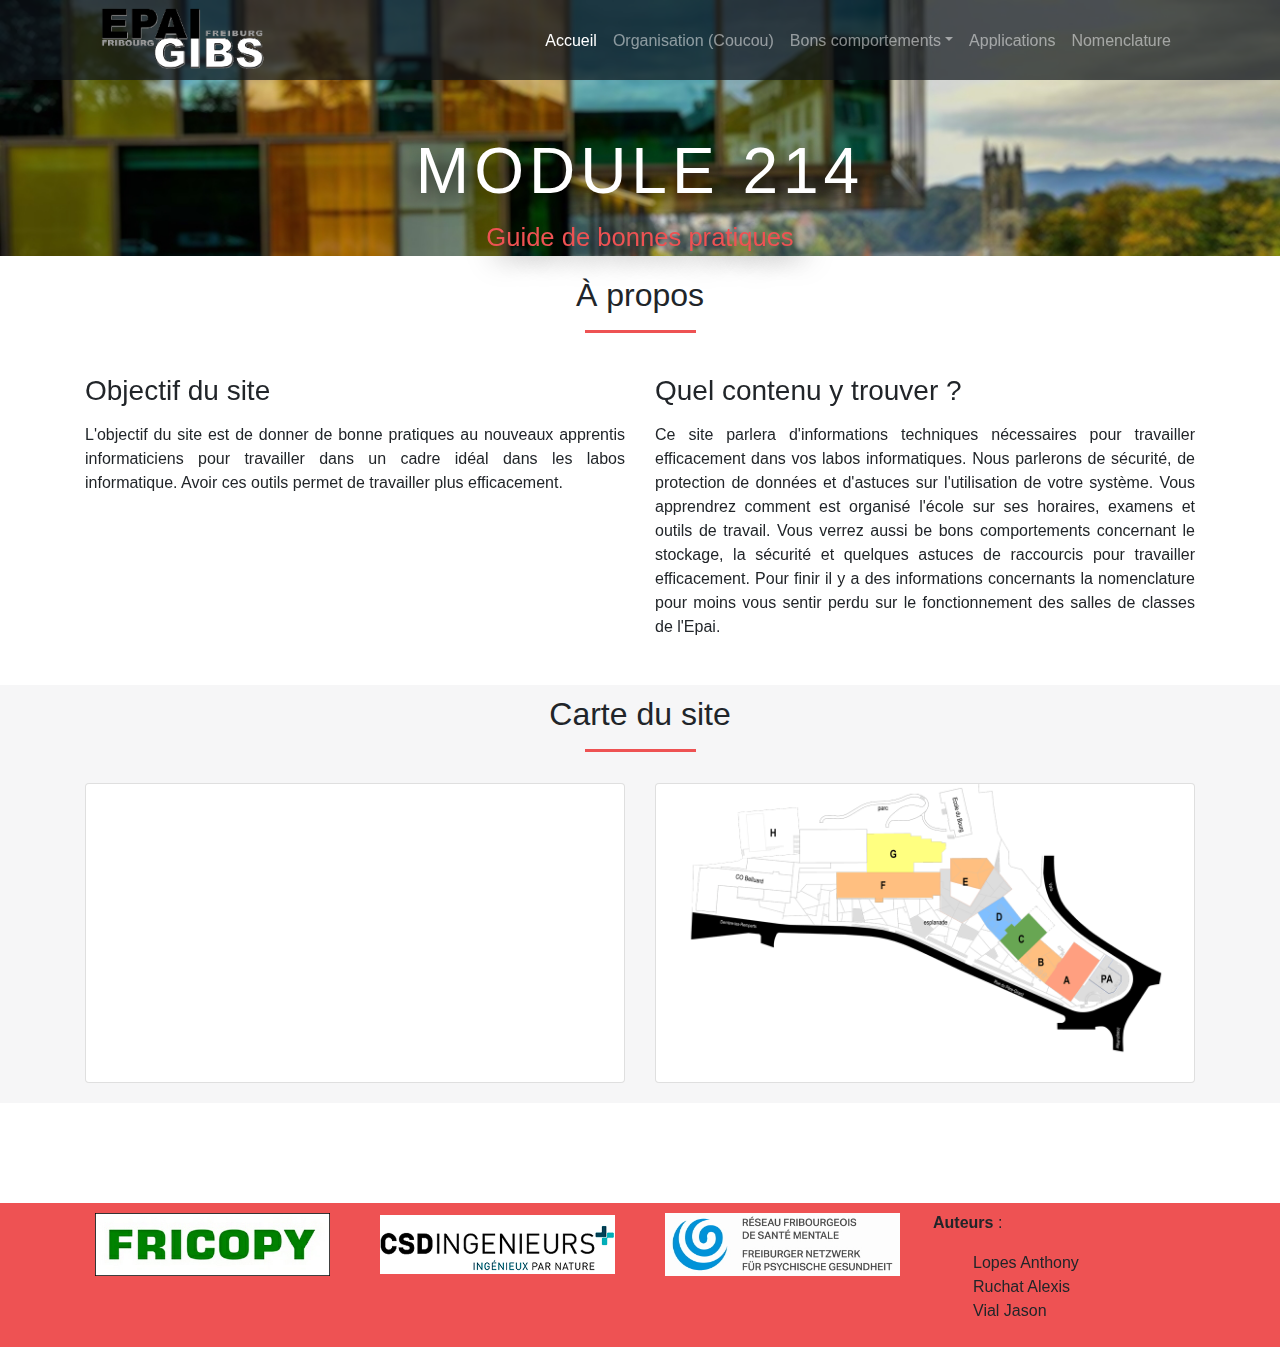
<file: index.html>
<!DOCTYPE html>
<html lang="fr">

<head>
    <meta charset="UTF-8">
    <title>M214 - Accueil</title>
    <link rel="stylesheet" href="src/css/bootstrap.min.css">
    <link rel="stylesheet" href="src/css/style.css">
</head>

<body>
    <!--        HEADER      -->
    <header class="container-fluid header">
        <div class="container">

            <nav class="navbar navbar-expand-lg navbar-dark ">
                <a href="index.html" class="header-logo"><img src="src/image/logo.png" alt="Logo de L'Epai"></a>
                <button class="navbar-toggler" type="button" data-toggle="collapse" data-target="#navbarTogglerDemo02" aria-controls="navbarTogglerDemo02" aria-expanded="false" aria-label="Toggle navigation">
                  <span class="navbar-toggler-icon"></span>
                </button>
                <div class="collapse navbar-collapse collapse-lg " id="navbarTogglerDemo02">
                    <ul class="navbar-nav ml-auto">
                        <li class="nav-item active">
                            <a class="nav-link" href="index.html">Accueil<span class="sr-only">(current)</span></a>
                        </li>
                        <li class="nav-item">
                            <a class="nav-link" href="organisation.html">Organisation (Coucou)</a>
                        </li>
                        <li class="nav-item dropdown">
                            <a class="nav-link dropdown-toggle" href="#" id="navbarDropdown" role="button" data-toggle="dropdown" aria-haspopup="true" aria-expanded="false">Bons comportements</a>
                            <div class="dropdown-menu dropdown-menu-bg" aria-labelledby="navbarDropdown">
                                <a class="dropdown-item" href="stockage.html">Stockage</a>
                                <a class="dropdown-item" href="securite.html">Sécurité</a>
                                <a class="dropdown-item" href="shortcut.html">Raccourcis clavier</a>
                            </div>
                        </li>
                        <li class="nav-item">
                            <a class="nav-link" href="soft.html">Applications</a>
                        </li>
                        <li class="nav-item">
                            <a class="nav-link" href="nomenclature.html">Nomenclature</a>
                        </li>
                    </ul>
                </div>
            </nav>
        </div>
    </header>
    <!--        END HEADER      -->

    <!--        BANNER      -->
    <section class="container-fluid banner">
        <div class="ban">
            <div class="inner-banner position-sticky">
                <h1>
                    MODULE 214
                </h1>
                <p>
                    Guide de bonnes pratiques
                </p>
            </div>
        </div>
    </section>
    <!--       END BANNER      -->
    <!--       A PROPOS     -->
    <section class="container-fluid about">
        <div class="container">
            <h2>À propos</h2>
            <hr class="separator">
            <div class="row">
                <article class="col-md-12 col-lg-6 col-xs-12 col-sm-12">
                    <h3>Objectif du site</h3>
                    <p>L'objectif du site est de donner de bonne pratiques au nouveaux apprentis informaticiens pour travailler dans un cadre idéal dans les labos informatique. Avoir ces outils permet de travailler plus efficacement.
                    </p>
                </article>
                <article class="col-md-12 col-lg-6 col-xs-12 col-sm-12">
                    <h3>Quel contenu y trouver ?</h3>
                    <p>Ce site parlera d'informations techniques nécessaires pour travailler efficacement dans vos labos informatiques. Nous parlerons de sécurité, de protection de données et d'astuces sur l'utilisation de votre système. Vous apprendrez
                        comment est organisé l'école sur ses horaires, examens et outils de travail. Vous verrez aussi be bons comportements concernant le stockage, la sécurité et quelques astuces de raccourcis pour travailler efficacement. Pour finir
                        il y a des informations concernants la nomenclature pour moins vous sentir perdu sur le fonctionnement des salles de classes de l'Epai.</p>
                </article>
            </div>
        </div>
    </section>
    <!--       END A PROPOS     -->
    <!--       CARTE SITE     -->
    <section class="container-fluid map grey-background">
        <div class="container">
            <h2>Carte du site</h2>
            <hr class="separator">
            <div class="row">
                <article class="col-lg-6 col-md-12">
                    <div class="card ">
                        <div class="card-body">
                            <iframe src="https://www.google.com/maps/embed?pb=!1m14!1m8!1m3!1d10923.124668751047!2d7.1568242!3d46.8086164!3m2!1i1024!2i768!4f13.1!3m3!1m2!1s0x0%3A0xfcc432e2308b4657!2sEPAI%20-%20Ecole%20Professionnelle%20Artisanale%20et%20Industrielle!5e0!3m2!1sfr!2sch!4v1583142634149!5m2!1sfr!2sch"
                                allowfullscreen=""></iframe>
                        </div>
                    </div>
                </article>
                <article class="col-lg-6 col-md-12">
                    <div class="card ">
                        <img src="src/image/map_epai.png" class="img-fluid mx-auto d-block" alt="Carte des bâtiments de l'Epai">
                    </div>
                </article>
            </div>
        </div>
    </section>
    <!--       END CARTE SITE     -->
    <!--       FOOTER      -->
    <footer class="container-fluid footer">
        <div class="container">
            <div class="row">
                <article class="col-lg-3 col-md-4 col-xs-4 col-sm-12 footer-logo">
                    <a href="https://fricopy.ch/" target="_blank"><img src="src/image/logo_FRICOPY.jpg" alt="Logo de Fricopy"></a>
                </article>
                <article class="col-lg-3 col-md-4 col-xs-4 col-sm-12 footer-logo">
                    <a href="https://www.csd.ch/fr/succursales/suisse/lausanne" target="_blank"><img src="src/image/logo_CSD.png" alt="Logo de CSD"></a>
                </article>
                <article class="col-lg-3 col-md-4 col-xs-4 col-sm-12 footer-logo">
                    <a href="https://www.rfsm.ch/" target="_blank"><img src="src/image/logo_RFSM.jpg" alt="Logo du RFSM"></a>
                </article>
                <article class="col-lg-3 col-md-12 col-xs-12 col-sm-12 p-2 footer-info">
                    <p><strong>Auteurs</strong> :</p>
                    <ul>
                        <li>Lopes Anthony</li>
                        <li>Ruchat Alexis</li>
                        <li>Vial Jason</li>
                    </ul>
                </article>
            </div>
        </div>

    </footer>
    <!--       END FOOTER      -->
    <script src="https://code.jquery.com/jquery-3.4.1.slim.min.js" integrity="sha384-J6qa4849blE2+poT4WnyKhv5vZF5SrPo0iEjwBvKU7imGFAV0wwj1yYfoRSJoZ+n" crossorigin="anonymous"></script>
    <script src="https://cdn.jsdelivr.net/npm/popper.js@1.16.0/dist/umd/popper.min.js" integrity="sha384-Q6E9RHvbIyZFJoft+2mJbHaEWldlvI9IOYy5n3zV9zzTtmI3UksdQRVvoxMfooAo" crossorigin="anonymous"></script>
    <script src="https://stackpath.bootstrapcdn.com/bootstrap/4.4.1/js/bootstrap.min.js" integrity="sha384-wfSDF2E50Y2D1uUdj0O3uMBJnjuUD4Ih7YwaYd1iqfktj0Uod8GCExl3Og8ifwB6" crossorigin="anonymous"></script>
</body>

</html>
</file>
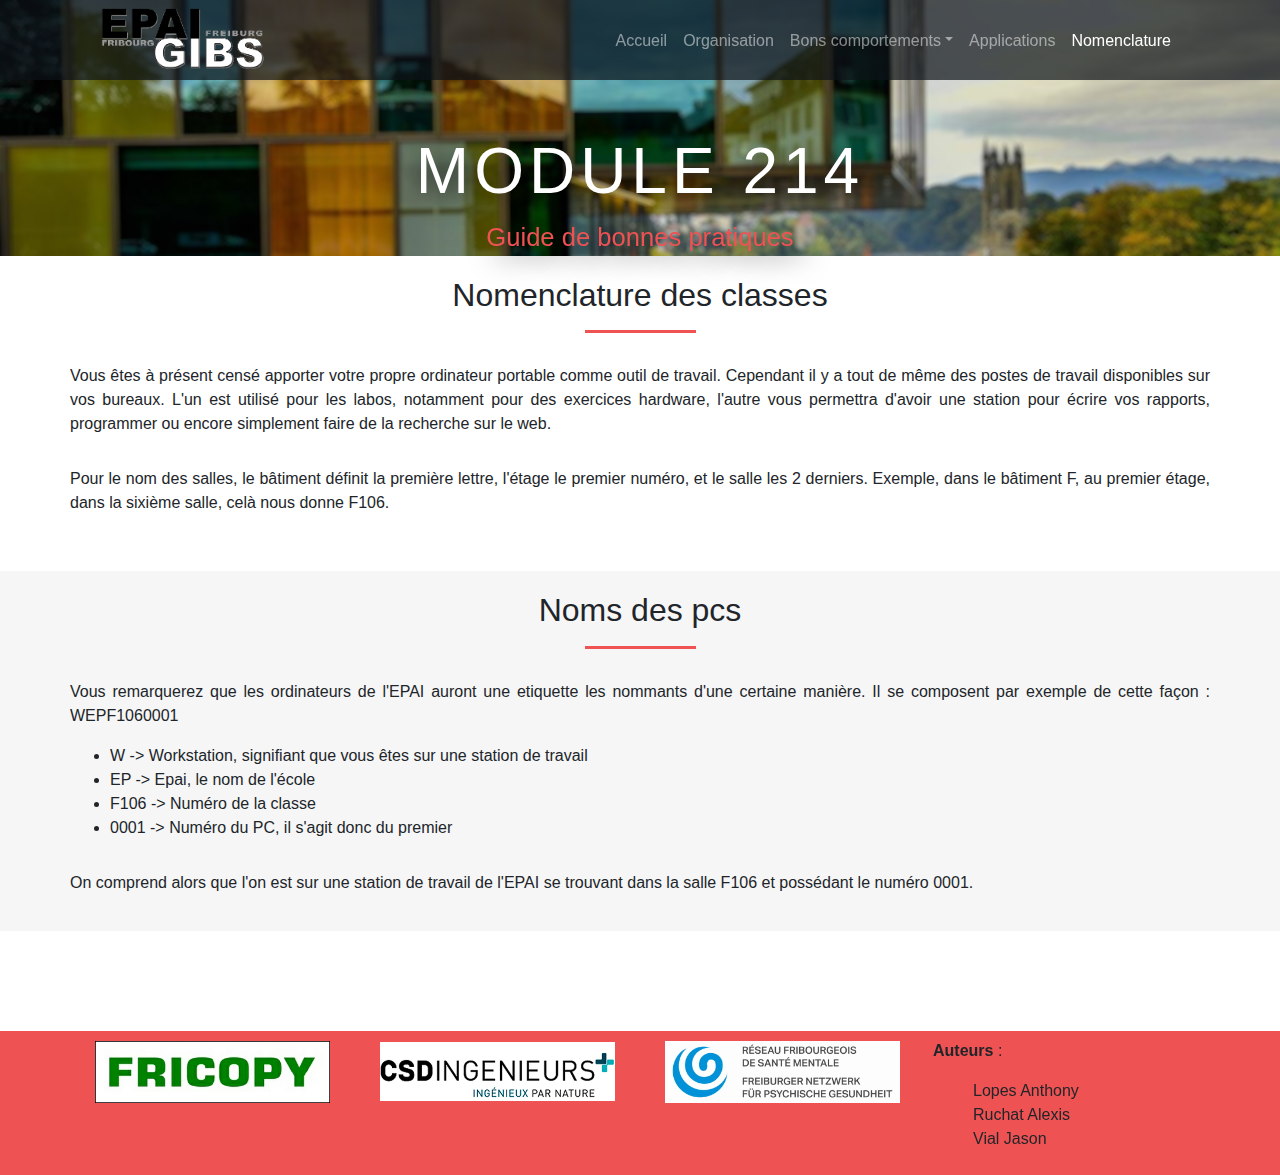
<file: nomenclature.html>
<!DOCTYPE html>
<html lang="fr">

<head>
    <meta charset="UTF-8">
    <title>M214 - Nomenclature</title>
    <link rel="stylesheet" href="src/css/bootstrap.min.css">
    <link rel="stylesheet" href="src/css/style.css">
</head>

<body>
    <!--        HEADER      -->
    <header class="container-fluid header">
        <div class="container">
            <nav class="navbar navbar-expand-lg navbar-dark ">
                <a href="index.html" class="header-logo"><img src="src/image/logo.png" alt="Logo de L'Epai"></a>
                <button class="navbar-toggler" type="button" data-toggle="collapse" data-target="#navbarTogglerDemo02" aria-controls="navbarTogglerDemo02" aria-expanded="false" aria-label="Toggle navigation">
                  <span class="navbar-toggler-icon"></span>
                </button>
                <div class="collapse navbar-collapse collapse-lg " id="navbarTogglerDemo02">
                    <ul class="navbar-nav ml-auto">
                        <li class="nav-item">
                            <a class="nav-link" href="index.html">Accueil</a>
                        </li>
                        <li class="nav-item">
                            <a class="nav-link" href="organisation.html">Organisation</a>
                        </li>
                        <li class="nav-item dropdown">
                            <a class="nav-link dropdown-toggle" href="#" id="navbarDropdown" role="button" data-toggle="dropdown" aria-haspopup="true" aria-expanded="false">Bons comportements</a>
                            <div class="dropdown-menu dropdown-menu-bg" aria-labelledby="navbarDropdown">
                                <a class="dropdown-item" href="stockage.html">Stockage</a>
                                <a class="dropdown-item" href="securite.html">Sécurité</a>
                                <a class="dropdown-item" href="shortcut.html">Raccourcis clavier</a>
                            </div>
                        </li>
                        <li class="nav-item">
                            <a class="nav-link" href="soft.html">Applications</a>
                        </li>
                        <li class="nav-item">
                            <a class="nav-link active" href="nomenclature.html">Nomenclature<span class="sr-only">(current)</span></a>
                        </li>
                    </ul>
                </div>
            </nav>
        </div>
    </header>
    <!--        END HEADER      -->

    <!--        BANNER      -->
    <section class="container-fluid banner">
        <div class="ban">
            <div class="inner-banner position-sticky">
                <h1>
                    MODULE 214
                </h1>
                <p>
                    Guide de bonnes pratiques
                </p>
            </div>
        </div>
    </section>
    <!--       END BANNER      -->

    <!--       A PROPOS     -->
    <section class="container-fluid about">
        <div class="container">
            <h2>Nomenclature des classes</h2>
            <hr class="separator">
            <div class="row">
                <p>
                    Vous êtes à présent censé apporter votre propre ordinateur portable comme outil de travail. Cependant il y a tout de même des postes de travail disponibles sur vos bureaux. L'un est utilisé pour les labos, notamment pour des exercices hardware, l'autre
                    vous permettra d'avoir une station pour écrire vos rapports, programmer ou encore simplement faire de la recherche sur le web.
                </p>
                <p>Pour le nom des salles, le bâtiment définit la première lettre, l'étage le premier numéro, et le salle les 2 derniers. Exemple, dans le bâtiment F, au premier étage, dans la sixième salle, celà nous donne F106.</p>
            </div>
        </div>
    </section>
    <section class="container-fluid grey-background about">
        <div class="container">
            <h2>Noms des pcs</h2>
            <hr class="separator">
            <div class="row">
                <p>Vous remarquerez que les ordinateurs de l'EPAI auront une etiquette les nommants d'une certaine manière. Il se composent par exemple de cette façon : WEPF1060001</p>
                <ul>
                    <li>W -> Workstation, signifiant que vous êtes sur une station de travail</li>
                    <li>EP -> Epai, le nom de l'école</li>
                    <li>F106 -> Numéro de la classe</li>
                    <li>0001 -> Numéro du PC, il s'agit donc du premier</li>
                </ul>
                <p>On comprend alors que l'on est sur une station de travail de l'EPAI se trouvant dans la salle F106 et possédant le numéro 0001.</p>
            </div>
        </div>
    </section>
    <!--       END A PROPOS     -->

    <!--       FOOTER      -->
    <footer class="container-fluid footer">
        <div class="container">
            <div class="row">
                <article class="col-lg-3 col-md-4 col-xs-4 col-sm-12 footer-logo">
                    <a href="https://fricopy.ch/" target="_blank"><img src="src/image/logo_FRICOPY.jpg" alt="Logo de Fricopy"></a>
                </article>
                <article class="col-lg-3 col-md-4 col-xs-4 col-sm-12 footer-logo">
                    <a href="https://www.csd.ch/fr/succursales/suisse/lausanne" target="_blank"><img src="src/image/logo_CSD.png" alt="Logo de CSD"></a>
                </article>
                <article class="col-lg-3 col-md-4 col-xs-4 col-sm-12 footer-logo">
                    <a href="https://www.rfsm.ch/" target="_blank"><img src="src/image/logo_RFSM.jpg" alt="Logo du RFSM"></a>
                </article>
                <article class="col-lg-3 col-md-12 col-xs-12 col-sm-12 p-2 footer-info">
                    <p><strong>Auteurs</strong> :</p>
                    <ul>
                        <li>Lopes Anthony</li>
                        <li>Ruchat Alexis</li>
                        <li>Vial Jason</li>
                    </ul>
                </article>
            </div>
        </div>

    </footer>
    <!--       END FOOTER      -->
    <script src="https://code.jquery.com/jquery-3.4.1.slim.min.js" integrity="sha384-J6qa4849blE2+poT4WnyKhv5vZF5SrPo0iEjwBvKU7imGFAV0wwj1yYfoRSJoZ+n" crossorigin="anonymous"></script>
    <script src="https://cdn.jsdelivr.net/npm/popper.js@1.16.0/dist/umd/popper.min.js" integrity="sha384-Q6E9RHvbIyZFJoft+2mJbHaEWldlvI9IOYy5n3zV9zzTtmI3UksdQRVvoxMfooAo" crossorigin="anonymous"></script>
    <script src="https://stackpath.bootstrapcdn.com/bootstrap/4.4.1/js/bootstrap.min.js" integrity="sha384-wfSDF2E50Y2D1uUdj0O3uMBJnjuUD4Ih7YwaYd1iqfktj0Uod8GCExl3Og8ifwB6" crossorigin="anonymous"></script>
</body>

</html>
</file>
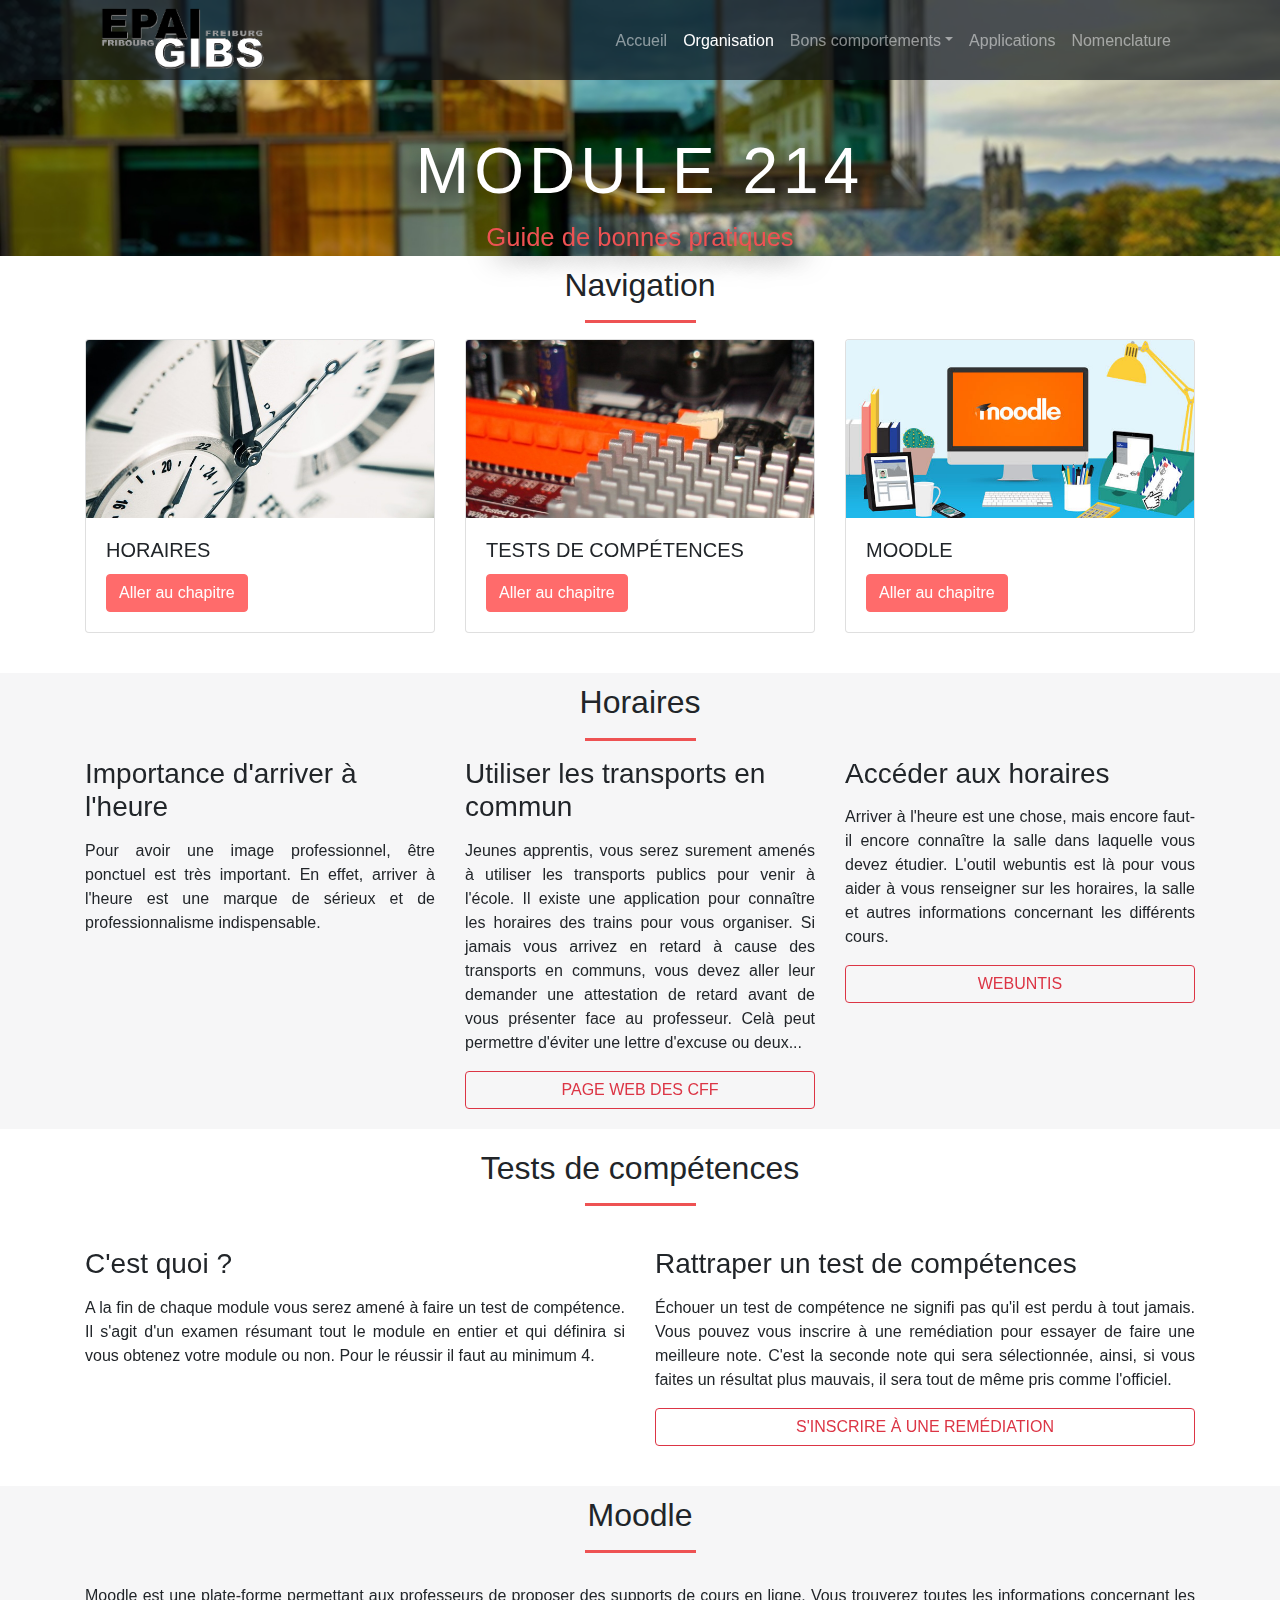
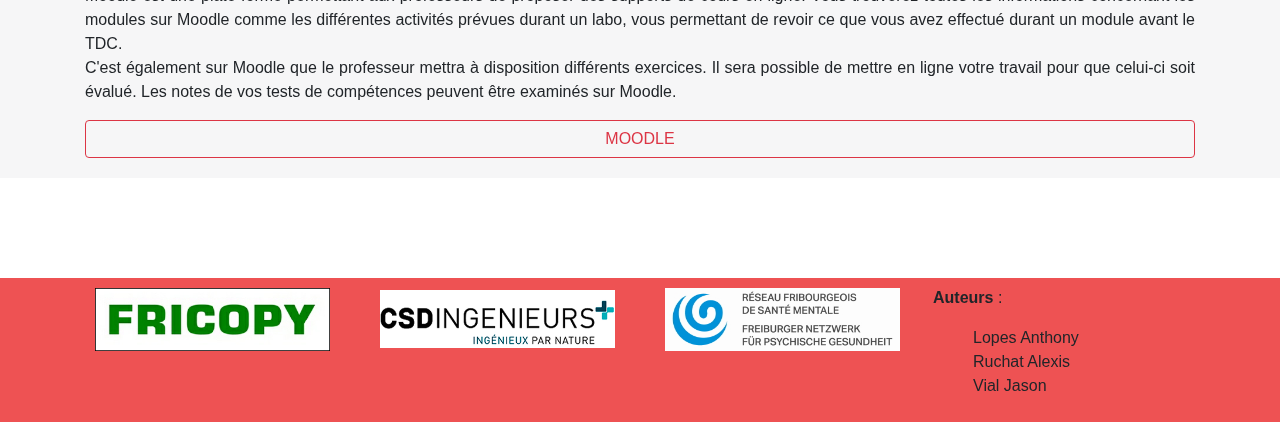
<file: organisation.html>
<!DOCTYPE html>
<html lang="fr">

<head>
    <meta charset="UTF-8">
    <title>M214 - Organisation</title>
    <link rel="stylesheet" href="src/css/bootstrap.min.css">
    <link rel="stylesheet" href="src/css/style.css">
</head>

<body>
    <!--        HEADER      -->
    <header class="container-fluid header">
        <div class="container">

            <nav class="navbar navbar-expand-lg navbar-dark ">
                <a href="index.html" class="header-logo"><img src="src/image/logo.png" alt="Logo de L'Epai"></a>
                <button class="navbar-toggler" type="button" data-toggle="collapse" data-target="#navbarTogglerDemo02" aria-controls="navbarTogglerDemo02" aria-expanded="false" aria-label="Toggle navigation">
                  <span class="navbar-toggler-icon"></span>
                </button>
                <div class="collapse navbar-collapse collapse-lg " id="navbarTogglerDemo02">
                    <ul class="navbar-nav ml-auto">
                        <li class="nav-item ">
                            <a class="nav-link" href="index.html">Accueil</a>
                        </li>
                        <li class="nav-item">
                            <a class="nav-link active" href="organisation.html">Organisation<span class="sr-only">(current)</span></a>
                        </li>
                        <li class="nav-item dropdown">
                            <a class="nav-link dropdown-toggle" href="#" id="navbarDropdown" role="button" data-toggle="dropdown" aria-haspopup="true" aria-expanded="false">Bons comportements</a>
                            <div class="dropdown-menu dropdown-menu-bg" aria-labelledby="navbarDropdown">
                                <a class="dropdown-item" href="stockage.html">Stockage</a>
                                <a class="dropdown-item" href="securite.html">Sécurité</a>
                                <a class="dropdown-item" href="shortcut.html">Raccourcis clavier</a>
                            </div>
                        </li>
                        <li class="nav-item">
                            <a class="nav-link" href="soft.html">Applications</a>
                        </li>
                        <li class="nav-item">
                            <a class="nav-link" href="nomenclature.html">Nomenclature</a>
                        </li>
                    </ul>
                </div>
            </nav>
        </div>
    </header>
    <!--        END HEADER      -->
    <!--        BANNER      -->
    <section class="container-fluid banner">
        <div class="ban">
            <div class="inner-banner position-sticky">
                <h1>
                    MODULE 214
                </h1>
                <p>
                    Guide de bonnes pratiques
                </p>
            </div>
        </div>
    </section>
    <!--       END BANNER      -->

    <!--       NAVIGATION     -->
    <section class="navigation container-fluid">
        <div class="container">
            <h2>Navigation</h2>
            <hr class="separator">
            <div class="card-deck">
                <div class="card">
                    <a href="#hours"><img src="src/image/nav_horaire.jpg" class="card-img-top" alt="Photo d'une horloge"></a>
                    <div class="card-body">
                        <h5 class="card-title">HORAIRES</h5>
                        <a class="btn btn-pastel-red" href="#hours">Aller au chapitre</a>
                    </div>
                </div>
                <div class="card">
                    <a href="#tdc"><img src="src/image/nav_tdc.jpg" class="card-img-top" alt="Photo de carte mère"></a>
                    <div class="card-body">
                        <h5 class="card-title">TESTS DE COMPÉTENCES</h5>
                        <a class="btn btn-pastel-red" href="#tdc">Aller au chapitre</a>
                    </div>
                </div>
                <div class="card">
                    <a href="#moodle"><img src="src/image/nav_moodle.jpg" class="card-img-top" alt="Image de Moodle"></a>
                    <div class="card-body">
                        <h5 class="card-title">MOODLE</h5>
                        <a class="btn btn-pastel-red" href="#moodle">Aller au chapitre</a>
                    </div>
                </div>
            </div>
        </div>
    </section>
    <!--       END NAVIGATION     -->
    <!--       HORAIRES    -->
    <section class="container-fluid grey-background" id="hours">
        <div class="container">
            <h2>Horaires</h2>
            <hr class="separator">
            <div class="row">
                <article class="col-md-12 col-lg-4 col-xs-12 col-sm-12">
                    <h3>Importance d'arriver à l'heure</h3>
                    <p>Pour avoir une image professionnel, être ponctuel est très important. En effet, arriver à l'heure est une marque de sérieux et de professionnalisme indispensable.</p>
                </article>
                <article class="col-md-12 col-lg-4 col-xs-12 col-sm-12">
                    <h3>Utiliser les transports en commun</h3>
                    <p>Jeunes apprentis, vous serez surement amenés à utiliser les transports publics pour venir à l'école. Il existe une application pour connaître les horaires des trains pour vous organiser. Si jamais vous arrivez en retard à cause des
                        transports en communs, vous devez aller leur demander une attestation de retard avant de vous présenter face au professeur. Celà peut permettre d'éviter une lettre d'excuse ou deux...</p>
                    <a class="btn btn-outline-danger btn-block" target="_blank" href="https://www.sbb.ch/fr/home.html">PAGE WEB DES CFF</a>
                </article>
                <article class="col-md-12 col-lg-4 col-xs-12 col-sm-12">
                    <h3>Accéder aux horaires</h3>
                    <p>Arriver à l'heure est une chose, mais encore faut-il encore connaître la salle dans laquelle vous devez étudier. L'outil webuntis est là pour vous aider à vous renseigner sur les horaires, la salle et autres informations concernant
                        les différents cours.</p>
                    <a class="btn btn-outline-danger btn-block" target="_blank" href="https://nete.webuntis.com/WebUntis/index.do?school=EPAI-Fribourg#/basic/timetable">WEBUNTIS</a>
                </article>
            </div>
        </div>
    </section>
    <!--       END HORAIRES    -->
    <!--       TDC    -->
    <section class="container-fluid" id="tdc">
        <div class="container">
            <h2>Tests de compétences</h2>
            <hr class="separator">
            <div class="row">
                <article class="col-md-12 col-lg-6 col-xs-12 col-sm-12">
                    <h3>C'est quoi ?</h3>
                    <p>A la fin de chaque module vous serez amené à faire un test de compétence. Il s'agit d'un examen résumant tout le module en entier et qui définira si vous obtenez votre module ou non. Pour le réussir il faut au minimum 4.</p>
                </article>
                <article class="col-md-12 col-lg-6 col-xs-12 col-sm-12">
                    <h3>Rattraper un test de compétences</h3>
                    <p>Échouer un test de compétence ne signifi pas qu'il est perdu à tout jamais. Vous pouvez vous inscrire à une remédiation pour essayer de faire une meilleure note. C'est la seconde note qui sera sélectionnée, ainsi, si vous faites un
                        résultat plus mauvais, il sera tout de même pris comme l'officiel.</p>
                    <a class="btn btn-outline-danger btn-block" target="_blank" href="https://www.epai-ict.ch/new/fr/registrations">S'INSCRIRE À UNE REMÉDIATION</a>
                </article>
            </div>
        </div>
    </section>
    <!--       END TDC    -->
    <!--       MOODLE    -->
    <section class="container-fluid grey-background" id="moodle">
        <div class="container">
            <h2>Moodle</h2>
            <hr class="separator">
            <div class="row">
                <article class="col-md-12 col-lg-12 col-xs-12 col-sm-12">
                    <p>Moodle est une plate-forme permettant aux professeurs de proposer des supports de cours en ligne. Vous trouverez toutes les informations concernant les modules sur Moodle comme les différentes activités prévues durant un labo, vous
                        permettant de revoir ce que vous avez effectué durant un module avant le TDC.
                        <br>C'est également sur Moodle que le professeur mettra à disposition différents exercices. Il sera possible de mettre en ligne votre travail pour que celui-ci soit évalué. Les notes de vos tests de compétences peuvent être examinés
                        sur Moodle.</p>
                    <a class="btn btn-outline-danger btn-block" target="_blank" href="https://moodle.fritic.ch/">MOODLE</a>
                </article>
            </div>
        </div>
    </section>
    <!--       END MOODLE    -->
    <!--       FOOTER      -->
    <footer class="container-fluid footer">
        <div class="container">
            <div class="row">
                <article class="col-lg-3 col-md-4 col-xs-4 col-sm-12 footer-logo">
                    <a href="https://fricopy.ch/" target="_blank"><img src="src/image/logo_FRICOPY.jpg" alt="Logo de Fricopy"></a>
                </article>
                <article class="col-lg-3 col-md-4 col-xs-4 col-sm-12 footer-logo">
                    <a href="https://www.csd.ch/fr/succursales/suisse/lausanne" target="_blank"><img src="src/image/logo_CSD.png" alt="Logo de CSD"></a>
                </article>
                <article class="col-lg-3 col-md-4 col-xs-4 col-sm-12 footer-logo">
                    <a href="https://www.rfsm.ch/" target="_blank"><img src="src/image/logo_RFSM.jpg" alt="Logo du RFSM"></a>
                </article>
                <article class="col-lg-3 col-md-12 col-xs-12 col-sm-12 p-2 footer-info">
                    <p><strong>Auteurs</strong> :</p>
                    <ul>
                        <li>Lopes Anthony</li>
                        <li>Ruchat Alexis</li>
                        <li>Vial Jason</li>
                    </ul>
                </article>
            </div>
        </div>

    </footer>
    <!--       END FOOTER      -->
    <script src="https://code.jquery.com/jquery-3.4.1.slim.min.js" integrity="sha384-J6qa4849blE2+poT4WnyKhv5vZF5SrPo0iEjwBvKU7imGFAV0wwj1yYfoRSJoZ+n" crossorigin="anonymous"></script>
    <script src="https://cdn.jsdelivr.net/npm/popper.js@1.16.0/dist/umd/popper.min.js" integrity="sha384-Q6E9RHvbIyZFJoft+2mJbHaEWldlvI9IOYy5n3zV9zzTtmI3UksdQRVvoxMfooAo" crossorigin="anonymous"></script>
    <script src="https://stackpath.bootstrapcdn.com/bootstrap/4.4.1/js/bootstrap.min.js" integrity="sha384-wfSDF2E50Y2D1uUdj0O3uMBJnjuUD4Ih7YwaYd1iqfktj0Uod8GCExl3Og8ifwB6" crossorigin="anonymous"></script>
</body>

</html>
</file>
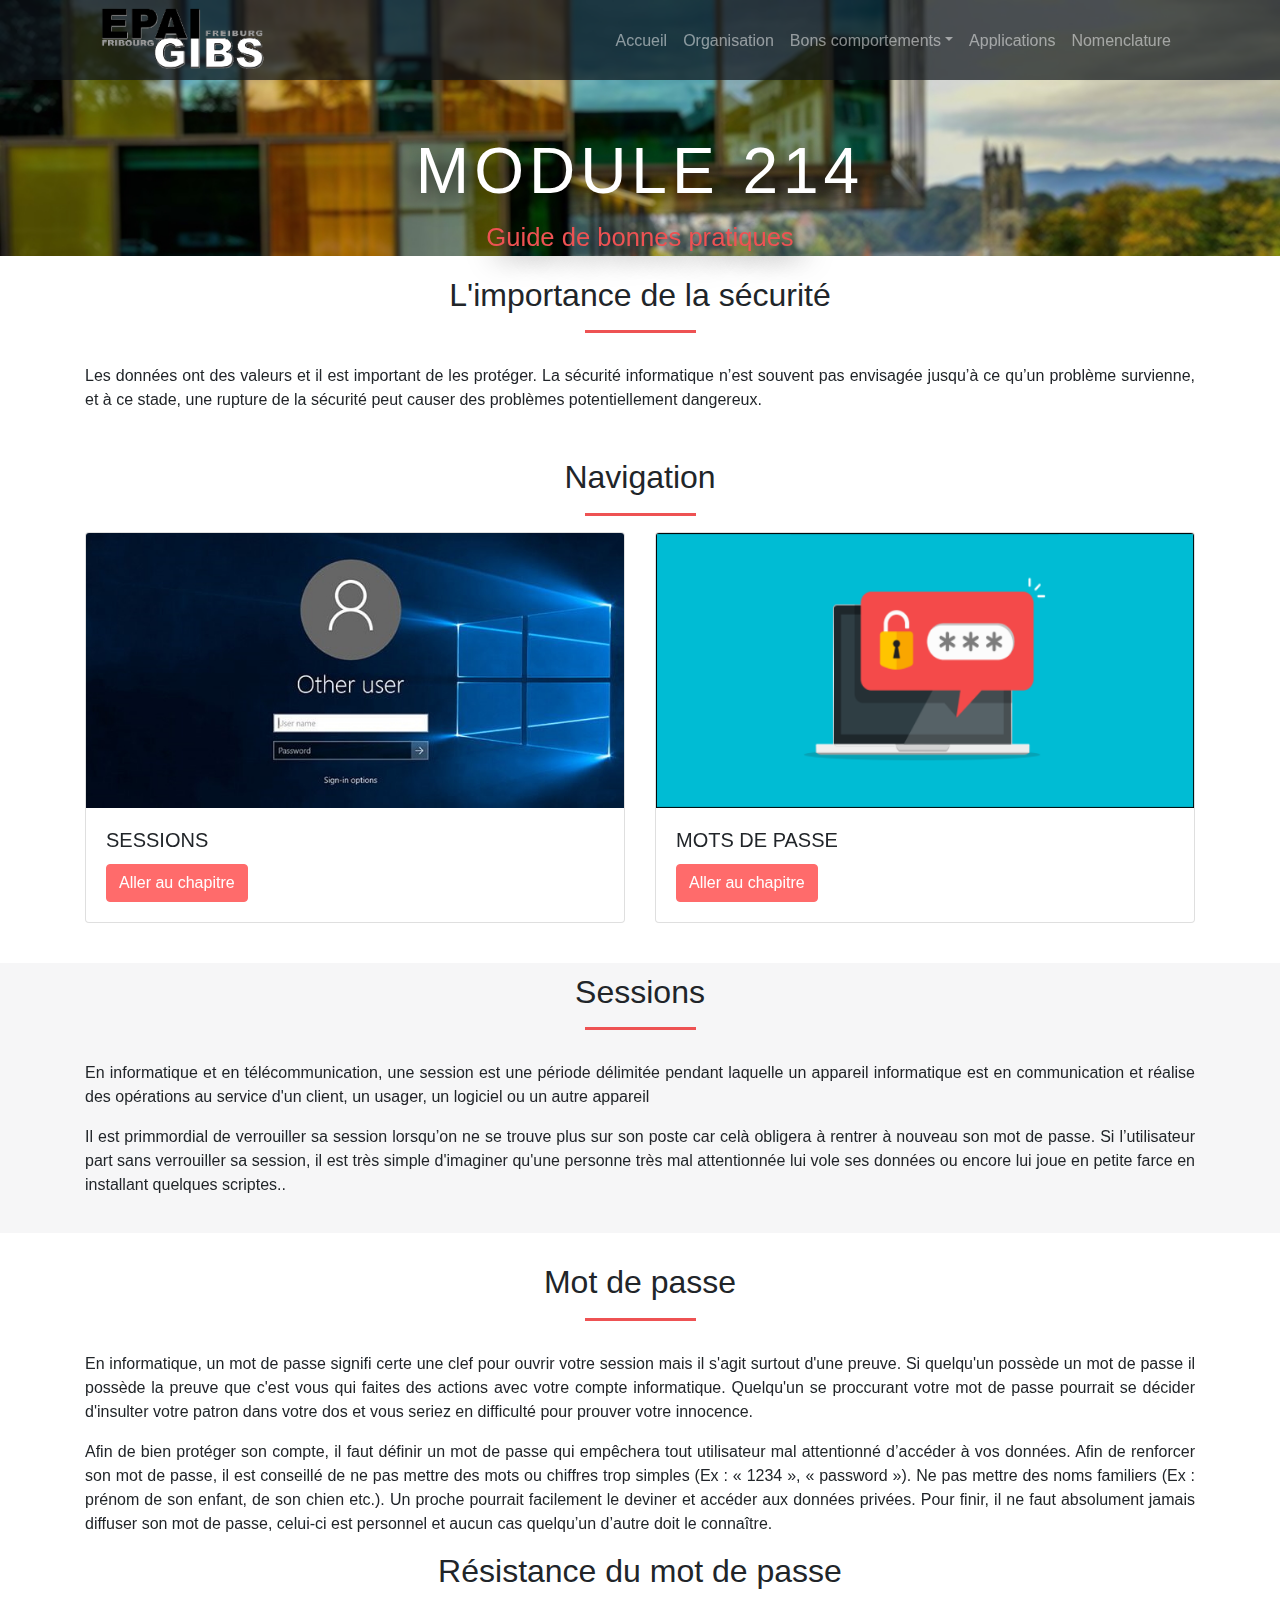
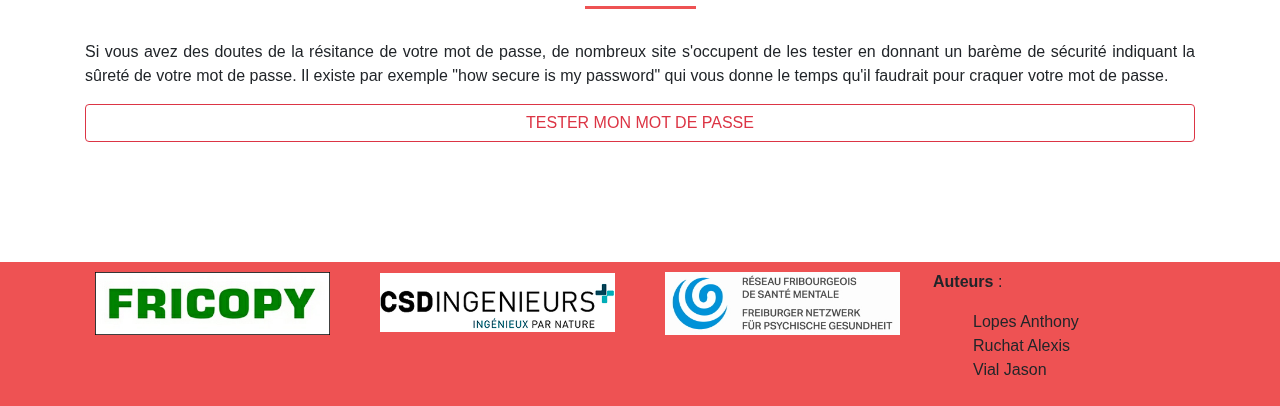
<file: securite.html>
<!DOCTYPE html>
<html lang="fr">

<head>
    <meta charset="UTF-8">
    <title>M214 - Sécurité</title>
    <link rel="stylesheet" href="src/css/bootstrap.min.css">
    <link rel="stylesheet" href="src/css/style.css">
</head>

<body>
    <!--        HEADER      -->
    <header class="container-fluid header">
        <div class="container">

            <nav class="navbar navbar-expand-lg navbar-dark ">
                <a href="index.html" class="header-logo"><img src="src/image/logo.png" alt="Logo de L'Epai"></a>
                <button class="navbar-toggler" type="button" data-toggle="collapse" data-target="#navbarTogglerDemo02" aria-controls="navbarTogglerDemo02" aria-expanded="false" aria-label="Toggle navigation">
                  <span class="navbar-toggler-icon"></span>
                </button>
                <div class="collapse navbar-collapse collapse-lg " id="navbarTogglerDemo02">
                    <ul class="navbar-nav ml-auto">
                        <li class="nav-item">
                            <a class="nav-link" href="index.html">Accueil</a>
                        </li>
                        <li class="nav-item">
                            <a class="nav-link" href="organisation.html">Organisation</a>
                        </li>
                        <li class="nav-item dropdown">
                            <a class="nav-link dropdown-toggle" href="#" id="navbarDropdown" role="button" data-toggle="dropdown" aria-haspopup="true" aria-expanded="false">Bons comportements</a>
                            <div class="dropdown-menu dropdown-menu-bg" aria-labelledby="navbarDropdown">
                                <a class="dropdown-item" href="stockage.html">Stockage</a>
                                <a class="dropdown-item" href="securite.html">Sécurité<span class="sr-only">(current)</span></a>
                                <a class="dropdown-item" href="shortcut.html">Raccourcis clavier</a>
                            </div>
                        </li>
                        <li class="nav-item">
                            <a class="nav-link" href="soft.html">Applications</a>
                        </li>
                        <li class="nav-item">
                            <a class="nav-link" href="nomenclature.html">Nomenclature</a>
                        </li>
                    </ul>
                </div>
            </nav>
        </div>
    </header>
    <!--        END HEADER      -->
    <!--        BANNER      -->
    <section class="container-fluid banner">
        <div class="ban">
            <div class="inner-banner position-sticky">
                <h1>
                    MODULE 214
                </h1>
                <p>
                    Guide de bonnes pratiques
                </p>
            </div>
        </div>
    </section>
    <!--       END BANNER      -->
    <!--       A PROPOS     -->
    <section class="container-fluid about">
        <div class="container">
            <h2>L'importance de la sécurité</h2>
            <hr class="separator">
            <div class="row">
                <article class="col-md-12 col-lg-12 col-xs-12 col-sm-12">
                    <p>Les données ont des valeurs et il est important de les protéger. La sécurité informatique n’est souvent pas envisagée jusqu’à ce qu’un problème survienne, et à ce stade, une rupture de la sécurité peut causer des problèmes potentiellement
                        dangereux.
                    </p>
                </article>
            </div>
        </div>
    </section>
    <!--       END A PROPOS     -->
    <!--       NAVIGATION     -->
    <section class="navigation container-fluid">
        <div class="container">
            <h2>Navigation</h2>
            <hr class="separator">
            <div class="card-deck">
                <div class="card">
                    <a href="#session"><img src="src/image/nav_session.jpg" class="card-img-top" alt="login de windows"></a>
                    <div class="card-body">
                        <h5 class="card-title">SESSIONS</h5>
                        <a class="btn btn-pastel-red" href="#session">Aller au chapitre</a>
                    </div>
                </div>
                <div class="card">
                    <a href="#password"><img src="src/image/nav_password.png" class="card-img-top" alt="Entrée de mot de passe"></a>
                    <div class="card-body">
                        <h5 class="card-title">MOTS DE PASSE</h5>
                        <a class="btn btn-pastel-red" href="#password">Aller au chapitre</a>
                    </div>
                </div>
            </div>
        </div>
    </section>
    <!--       END NAVIGATION     -->
    <!--       SESSION            -->
    <section class="container-fluid grey-background" id="session">
        <div class="container">
            <h2>Sessions</h2>
            <hr class="separator">
            <div class="row">
                <article class="col-md-12 col-lg-12 col-xs-12 col-sm-12">
                    <p>En informatique et en télécommunication, une session est une période délimitée pendant laquelle un appareil informatique est en communication et réalise des opérations au service d'un client, un usager, un logiciel ou un autre appareil</p>
                    <p>Il est primmordial de verrouiller sa session lorsqu’on ne se trouve plus sur son poste car celà obligera à rentrer à nouveau son mot de passe. Si l’utilisateur part sans verrouiller sa session, il est très simple d'imaginer qu'une
                        personne très mal attentionnée lui vole ses données ou encore lui joue en petite farce en installant quelques scriptes..
                    </p>
                </article>
            </div>
        </div>
    </section>
    <!--       END SESSION        -->
    <!--            PASSWORD      -->
    <section class="container-fluid" id="password">
        <div class="container">
            <h2>Mot de passe</h2>
            <hr class="separator">
            <div class="row">
                <article class="col-md-12 col-lg-12 col-xs-12 col-sm-12">
                    <p>En informatique, un mot de passe signifi certe une clef pour ouvrir votre session mais il s'agit surtout d'une preuve. Si quelqu'un possède un mot de passe il possède la preuve que c'est vous qui faites des actions avec votre compte
                        informatique. Quelqu'un se proccurant votre mot de passe pourrait se décider d'insulter votre patron dans votre dos et vous seriez en difficulté pour prouver votre innocence.</p>
                    <p>Afin de bien protéger son compte, il faut définir un mot de passe qui empêchera tout utilisateur mal attentionné d’accéder à vos données. Afin de renforcer son mot de passe, il est conseillé de ne pas mettre des mots ou chiffres trop
                        simples (Ex : « 1234 », « password »). Ne pas mettre des noms familiers (Ex : prénom de son enfant, de son chien etc.). Un proche pourrait facilement le deviner et accéder aux données privées. Pour finir, il ne faut absolument
                        jamais diffuser son mot de passe, celui-ci est personnel et aucun cas quelqu’un d’autre doit le connaître.
                    </p>
                </article>
            </div>
            <h2>Résistance du mot de passe</h2>
            <hr class="separator">
            <div class="row">
                <article class="col-md-12 col-lg-12 col-xs-12 col-sm-12">
                    <p>Si vous avez des doutes de la résitance de votre mot de passe, de nombreux site s'occupent de les tester en donnant un barème de sécurité indiquant la sûreté de votre mot de passe. Il existe par exemple "how secure is my password"
                        qui vous donne le temps qu'il faudrait pour craquer votre mot de passe.</p>
                    <a class="btn btn-outline-danger btn-block" target="_blank" href="https://howsecureismypassword.net/">TESTER MON MOT DE PASSE</a>
                </article>
            </div>
        </div>
    </section>
    <!--        END PASSWORD      -->
    <!--       FOOTER      -->
    <footer class="container-fluid footer">
        <div class="container">
            <div class="row">
                <article class="col-lg-3 col-md-4 col-xs-4 col-sm-12 footer-logo">
                    <a href="https://fricopy.ch/" target="_blank"><img src="src/image/logo_FRICOPY.jpg" alt="Logo de Fricopy"></a>
                </article>
                <article class="col-lg-3 col-md-4 col-xs-4 col-sm-12 footer-logo">
                    <a href="https://www.csd.ch/fr/succursales/suisse/lausanne" target="_blank"><img src="src/image/logo_CSD.png" alt="Logo de CSD"></a>
                </article>
                <article class="col-lg-3 col-md-4 col-xs-4 col-sm-12 footer-logo">
                    <a href="https://www.rfsm.ch/" target="_blank"><img src="src/image/logo_RFSM.jpg" alt="Logo du RFSM"></a>
                </article>
                <article class="col-lg-3 col-md-12 col-xs-12 col-sm-12 p-2 footer-info">
                    <p><strong>Auteurs</strong> :</p>
                    <ul>
                        <li>Lopes Anthony</li>
                        <li>Ruchat Alexis</li>
                        <li>Vial Jason</li>
                    </ul>
                </article>
            </div>
        </div>

    </footer>
    <!--       END FOOTER      -->
    <script src="https://code.jquery.com/jquery-3.4.1.slim.min.js" integrity="sha384-J6qa4849blE2+poT4WnyKhv5vZF5SrPo0iEjwBvKU7imGFAV0wwj1yYfoRSJoZ+n" crossorigin="anonymous"></script>
    <script src="https://cdn.jsdelivr.net/npm/popper.js@1.16.0/dist/umd/popper.min.js" integrity="sha384-Q6E9RHvbIyZFJoft+2mJbHaEWldlvI9IOYy5n3zV9zzTtmI3UksdQRVvoxMfooAo" crossorigin="anonymous"></script>
    <script src="https://stackpath.bootstrapcdn.com/bootstrap/4.4.1/js/bootstrap.min.js" integrity="sha384-wfSDF2E50Y2D1uUdj0O3uMBJnjuUD4Ih7YwaYd1iqfktj0Uod8GCExl3Og8ifwB6" crossorigin="anonymous"></script>
</body>

</html>
</file>
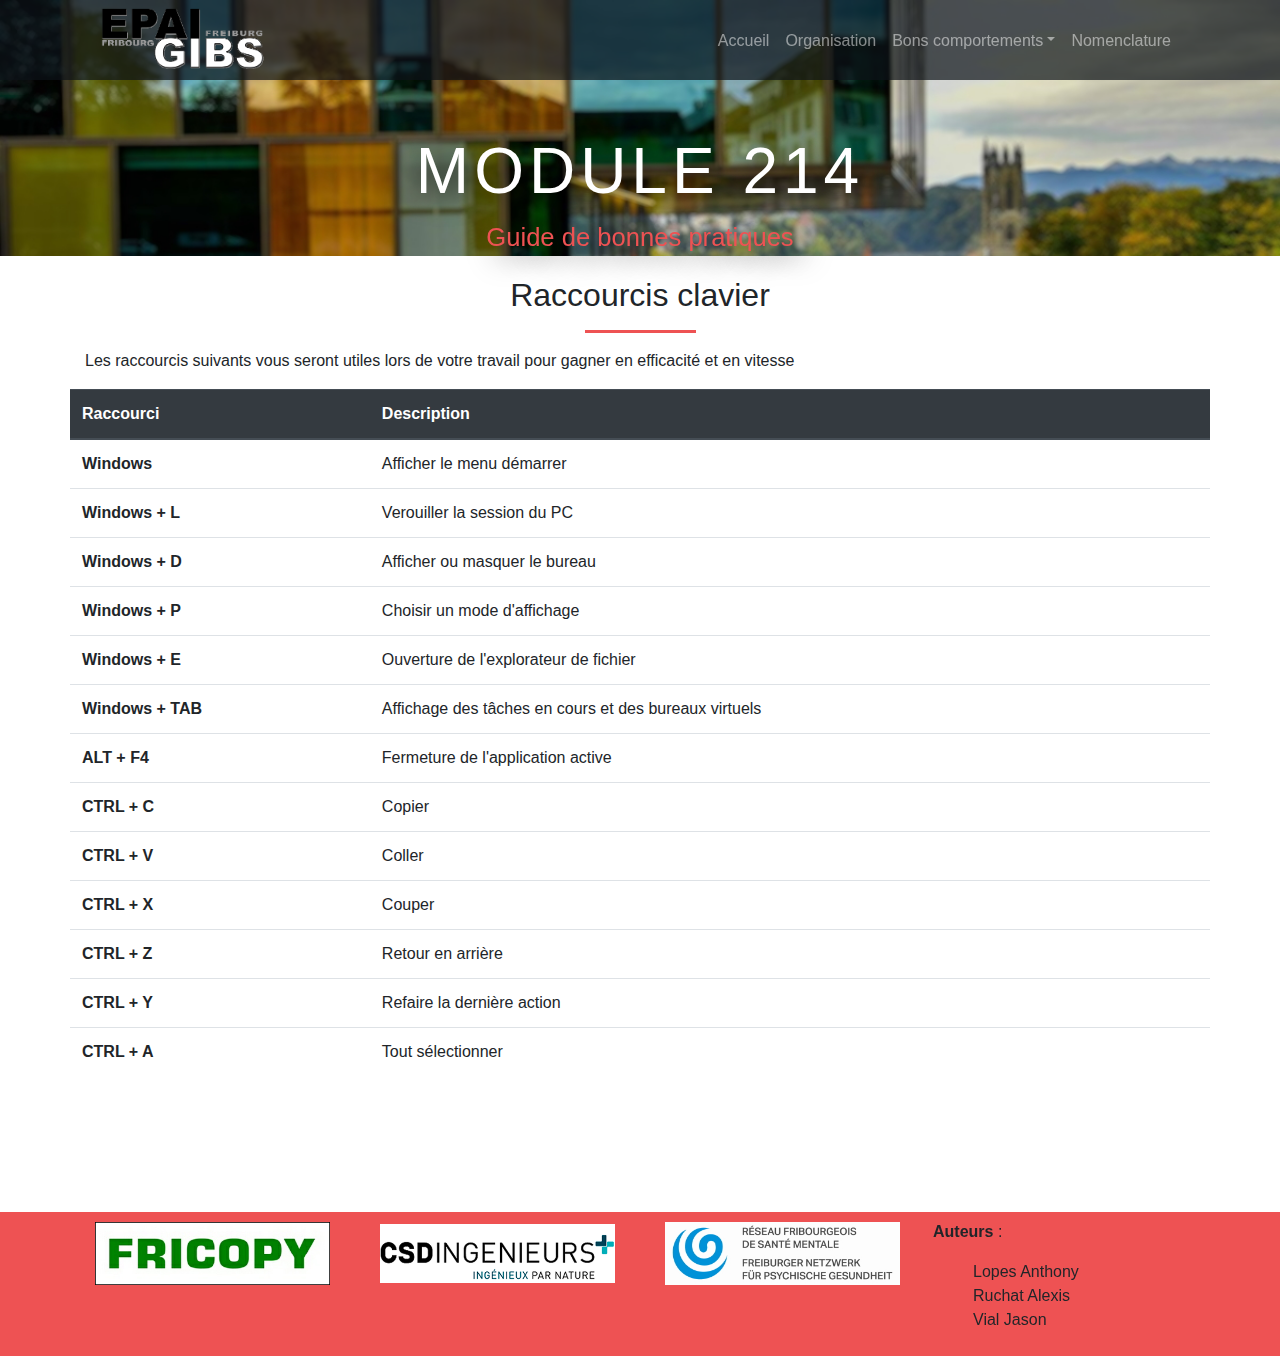
<file: shortcut.html>
<!DOCTYPE html>
<html lang="fr">

<head>
    <meta charset="UTF-8">
    <title>M214 - Raccourcis</title>
    <link rel="stylesheet" href="src/css/bootstrap.min.css">
    <link rel="stylesheet" href="src/css/style.css">
</head>

<body>
    <!--        HEADER      -->
    <header class="container-fluid header">
        <div class="container">

            <nav class="navbar navbar-expand-lg navbar-dark ">
                <a href="index.html" class="header-logo"><img src="src/image/logo.png" alt="Logo de L'Epai"></a>
                <button class="navbar-toggler" type="button" data-toggle="collapse" data-target="#navbarTogglerDemo02" aria-controls="navbarTogglerDemo02" aria-expanded="false" aria-label="Toggle navigation">
                  <span class="navbar-toggler-icon"></span>
                </button>
                <div class="collapse navbar-collapse collapse-lg " id="navbarTogglerDemo02">
                    <ul class="navbar-nav ml-auto">
                        <li class="nav-item">
                            <a class="nav-link" href="index.html">Accueil</a>
                        </li>
                        <li class="nav-item">
                            <a class="nav-link" href="organisation.html">Organisation</a>
                        </li>
                        <li class="nav-item dropdown">
                            <a class="nav-link dropdown-toggle" href="#" id="navbarDropdown" role="button" data-toggle="dropdown" aria-haspopup="true" aria-expanded="false">Bons comportements</a>
                            <div class="dropdown-menu dropdown-menu-bg" aria-labelledby="navbarDropdown">
                                <a class="dropdown-item" href="stockage.html">Stockage</a>
                                <a class="dropdown-item" href="securite.html">Sécurité</a>
                                <a class="dropdown-item" href="shortcut.html">Raccourcis clavier</a>
                            </div>
                        </li>
                        <li class="nav-item">
                            <a class="nav-link" href="nomenclature.html">Nomenclature</a>
                        </li>
                    </ul>
                </div>
            </nav>
        </div>
    </header>
    <!--        END HEADER      -->

    <!--        BANNER      -->
    <section class="container-fluid banner">
        <div class="ban">
            <div class="inner-banner position-sticky">
                <h1>
                    MODULE 214
                </h1>
                <p>
                    Guide de bonnes pratiques
                </p>
            </div>
        </div>
    </section>
    <!--       END BANNER      -->
    <!--       A PROPOS     -->
    <section class="container-fluid about">
        <div class="container">
            <h2>Raccourcis clavier</h2>
            <hr class="separator">
            <p>Les raccourcis suivants vous seront utiles lors de votre travail pour gagner en efficacité et en vitesse</p>
            <div class="row">
                <table class="table">
                    <thead class="thead-dark">
                        <tr>
                            <th scope="col">Raccourci</th>
                            <th scope="col">Description</th>
                        </tr>
                    </thead>
                    <tbody>
                        <tr>
                            <th scope="row">Windows</th>
                            <td>Afficher le menu démarrer</td>
                        </tr>
                        <tr>
                            <th scope="row">Windows + L</th>
                            <td>Verouiller la session du PC</td>
                        </tr>
                        <tr>
                            <th scope="row">Windows + D</th>
                            <td>Afficher ou masquer le bureau</td>
                        </tr>
                        <tr>
                            <th scope="row">Windows + P</th>
                            <td>Choisir un mode d'affichage</td>
                        </tr>
                        <tr>
                            <th scope="row">Windows + E</th>
                            <td>Ouverture de l'explorateur de fichier</td>
                        </tr>
                        <tr>
                            <th scope="row">Windows + TAB</th>
                            <td>Affichage des tâches en cours et des bureaux virtuels</td>
                        </tr>
                        <tr>
                            <th scope="row">ALT + F4</th>
                            <td>Fermeture de l'application active</td>
                        </tr>
                        <tr>
                            <th scope="row">CTRL + C</th>
                            <td>Copier</td>
                        </tr>
                        <tr>
                            <th scope="row">CTRL + V</th>
                            <td>Coller</td>
                        </tr>
                        <tr>
                            <th scope="row">CTRL + X</th>
                            <td>Couper</td>
                        </tr>
                        <tr>
                            <th scope="row">CTRL + Z</th>
                            <td>Retour en arrière</td>
                        </tr>
                        <tr>
                            <th scope="row">CTRL + Y</th>
                            <td>Refaire la dernière action</td>
                        </tr>
                        <tr>
                            <th scope="row">CTRL + A</th>
                            <td>Tout sélectionner</td>
                        </tr>
                    </tbody>
                </table>
            </div>
        </div>
    </section>
    <!--       END A PROPOS     -->
    <!--       FOOTER      -->
    <footer class="container-fluid footer">
        <div class="container">
            <div class="row">
                <article class="col-lg-3 col-md-4 col-xs-4 col-sm-12 footer-logo">
                    <a href="https://fricopy.ch/" target="_blank"><img src="src/image/logo_FRICOPY.jpg" alt="Logo de Fricopy"></a>
                </article>
                <article class="col-lg-3 col-md-4 col-xs-4 col-sm-12 footer-logo">
                    <a href="https://www.csd.ch/fr/succursales/suisse/lausanne" target="_blank"><img src="src/image/logo_CSD.png" alt="Logo de CSD"></a>
                </article>
                <article class="col-lg-3 col-md-4 col-xs-4 col-sm-12 footer-logo">
                    <a href="https://www.rfsm.ch/" target="_blank"><img src="src/image/logo_RFSM.jpg" alt="Logo du RFSM"></a>
                </article>
                <article class="col-lg-3 col-md-12 col-xs-12 col-sm-12 p-2 footer-info">
                    <p><strong>Auteurs</strong> :</p>
                    <ul>
                        <li>Lopes Anthony</li>
                        <li>Ruchat Alexis</li>
                        <li>Vial Jason</li>
                    </ul>
                </article>
            </div>
        </div>

    </footer>
    <!--       END FOOTER      -->
    <script src="https://code.jquery.com/jquery-3.4.1.slim.min.js" integrity="sha384-J6qa4849blE2+poT4WnyKhv5vZF5SrPo0iEjwBvKU7imGFAV0wwj1yYfoRSJoZ+n" crossorigin="anonymous"></script>
    <script src="https://cdn.jsdelivr.net/npm/popper.js@1.16.0/dist/umd/popper.min.js" integrity="sha384-Q6E9RHvbIyZFJoft+2mJbHaEWldlvI9IOYy5n3zV9zzTtmI3UksdQRVvoxMfooAo" crossorigin="anonymous"></script>
    <script src="https://stackpath.bootstrapcdn.com/bootstrap/4.4.1/js/bootstrap.min.js" integrity="sha384-wfSDF2E50Y2D1uUdj0O3uMBJnjuUD4Ih7YwaYd1iqfktj0Uod8GCExl3Og8ifwB6" crossorigin="anonymous"></script>
</body>

</html>
</file>
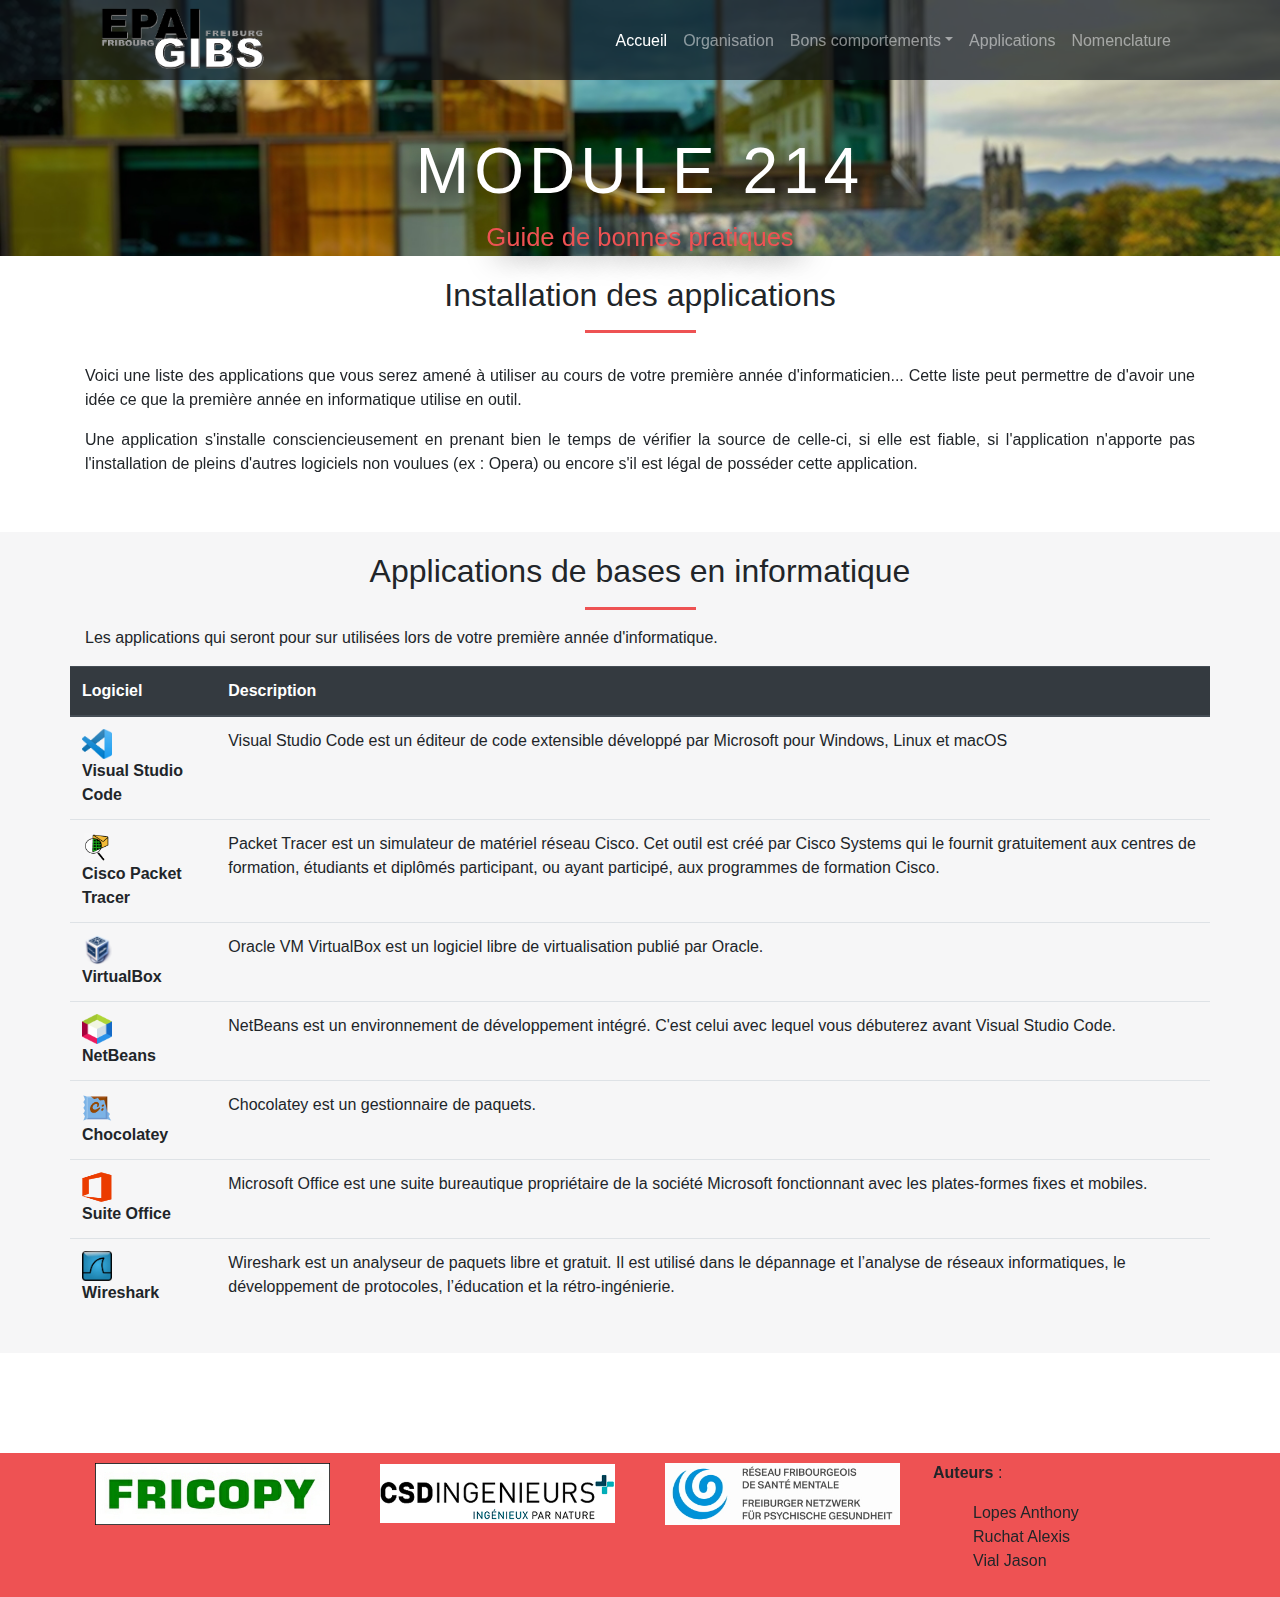
<file: soft.html>
<!DOCTYPE html>
<html lang="fr">

<head>
    <meta charset="UTF-8">
    <title>M214 - Accueil</title>
    <link rel="stylesheet" href="src/css/bootstrap.min.css">
    <link rel="stylesheet" href="src/css/style.css">
</head>

<body>
    <!--        HEADER      -->
    <header class="container-fluid header">
        <div class="container">

            <nav class="navbar navbar-expand-lg navbar-dark ">
                <a href="index.html" class="header-logo"><img src="src/image/logo.png" alt="Logo de L'Epai"></a>
                <button class="navbar-toggler" type="button" data-toggle="collapse" data-target="#navbarTogglerDemo02" aria-controls="navbarTogglerDemo02" aria-expanded="false" aria-label="Toggle navigation">
                  <span class="navbar-toggler-icon"></span>
                </button>
                <div class="collapse navbar-collapse collapse-lg " id="navbarTogglerDemo02">
                    <ul class="navbar-nav ml-auto">
                        <li class="nav-item active">
                            <a class="nav-link" href="index.html">Accueil<span class="sr-only">(current)</span></a>
                        </li>
                        <li class="nav-item">
                            <a class="nav-link" href="organisation.html">Organisation</a>
                        </li>
                        <li class="nav-item dropdown">
                            <a class="nav-link dropdown-toggle" href="#" id="navbarDropdown" role="button" data-toggle="dropdown" aria-haspopup="true" aria-expanded="false">Bons comportements</a>
                            <div class="dropdown-menu dropdown-menu-bg" aria-labelledby="navbarDropdown">
                                <a class="dropdown-item" href="stockage.html">Stockage</a>
                                <a class="dropdown-item" href="securite.html">Sécurité</a>
                                <a class="dropdown-item" href="shortcut.html">Raccourcis clavier</a>
                            </div>
                        </li>
                        <li class="nav-item">
                            <a class="nav-link" href="soft.html">Applications</a>
                        </li>
                        <li class="nav-item">
                            <a class="nav-link" href="nomenclature.html">Nomenclature</a>
                        </li>
                    </ul>
                </div>
            </nav>
        </div>
    </header>
    <!--        END HEADER      -->
    <!--        BANNER      -->
    <section class="container-fluid banner">
        <div class="ban">
            <div class="inner-banner position-sticky">
                <h1>
                    MODULE 214
                </h1>
                <p>
                    Guide de bonnes pratiques
                </p>
            </div>
        </div>
    </section>
    <!--       END BANNER      -->
    <!--       A PROPOS     -->
    <section class="container-fluid about">
        <div class="container">
            <h2>Installation des applications</h2>
            <hr class="separator">
            <div class="row">
                <article class="col-md-12 col-lg-12 col-xs-12 col-sm-12">
                    <p>Voici une liste des applications que vous serez amené à utiliser au cours de votre première année d'informaticien... Cette liste peut permettre de d'avoir une idée ce que la première année en informatique utilise en outil.
                    </p>
                    <p>Une application s'installe consciencieusement en prenant bien le temps de vérifier la source de celle-ci, si elle est fiable, si l'application n'apporte pas l'installation de pleins d'autres logiciels non voulues (ex : Opera) ou encore
                        s'il est légal de posséder cette application.</p>
                </article>
            </div>
        </div>
    </section>
    <!--       END A PROPOS     -->
    <!--       SOFT-LIST     -->
    <section class="container-fluid about grey-background soft">
        <div class="container">
            <h2>Applications de bases en informatique</h2>
            <hr class="separator">
            <p>Les applications qui seront pour sur utilisées lors de votre première année d'informatique.</p>
            <div class="row">
                <table class="table">
                    <thead class="thead-dark">
                        <tr>
                            <th scope="col">Logiciel</th>
                            <th scope="col">Description</th>
                        </tr>
                    </thead>
                    <tbody>
                        <tr>
                            <th scope="row">
                                <img src="src/image/vsc.png" alt="logo de Visual Studio Code"><br> Visual Studio Code
                            </th>
                            <td>Visual Studio Code est un éditeur de code extensible développé par Microsoft pour Windows, Linux et macOS</td>
                        </tr>
                        <tr>
                            <th scope="row">
                                <img src="src/image/ciscoPacketTracer.png" alt="logo de Cisco Packet Tracer"><br> Cisco Packet Tracer
                            </th>
                            <td>Packet Tracer est un simulateur de matériel réseau Cisco. Cet outil est créé par Cisco Systems qui le fournit gratuitement aux centres de formation, étudiants et diplômés participant, ou ayant participé, aux programmes de formation
                                Cisco.
                            </td>
                        </tr>
                        <tr>
                            <th scope="row">
                                <img src="src/image/virtualbox.png" alt="logo de virtual Box"><br> VirtualBox
                            </th>
                            <td>Oracle VM VirtualBox est un logiciel libre de virtualisation publié par Oracle.</td>
                        </tr>
                        <tr>
                            <th scope="row">
                                <img src="src/image/netbeans.png" alt="logo de NetBeans"><br> NetBeans
                            </th>
                            <td>NetBeans est un environnement de développement intégré. C'est celui avec lequel vous débuterez avant Visual Studio Code.</td>
                        </tr>
                        <tr>
                            <th scope="row">
                                <img src="src/image/chocolatey.png" alt="logo de Chocolatey"><br> Chocolatey
                            </th>
                            <td>Chocolatey est un gestionnaire de paquets.</td>
                        </tr>
                        <tr>
                            <th scope="row">
                                <img src="src/image/office.png" alt="logo de Office"><br> Suite Office
                            </th>
                            <td>Microsoft Office est une suite bureautique propriétaire de la société Microsoft fonctionnant avec les plates-formes fixes et mobiles.</td>
                        </tr>
                        <tr>
                            <th scope="row">
                                <img src="src/image/wireshark.png" alt="logo de WireShark"><br> Wireshark
                            </th>
                            <td>Wireshark est un analyseur de paquets libre et gratuit. Il est utilisé dans le dépannage et l’analyse de réseaux informatiques, le développement de protocoles, l’éducation et la rétro-ingénierie.</td>
                        </tr>
                    </tbody>
                </table>
            </div>
        </div>
    </section>
    <!--       END SOFT-LIST     -->
    <!--       FOOTER      -->
    <footer class="container-fluid footer">
        <div class="container">
            <div class="row">
                <article class="col-lg-3 col-md-4 col-xs-4 col-sm-12 footer-logo">
                    <a href="https://fricopy.ch/" target="_blank"><img src="src/image/logo_FRICOPY.jpg" alt="Logo de Fricopy"></a>
                </article>
                <article class="col-lg-3 col-md-4 col-xs-4 col-sm-12 footer-logo">
                    <a href="https://www.csd.ch/fr/succursales/suisse/lausanne" target="_blank"><img src="src/image/logo_CSD.png" alt="Logo de CSD"></a>
                </article>
                <article class="col-lg-3 col-md-4 col-xs-4 col-sm-12 footer-logo">
                    <a href="https://www.rfsm.ch/" target="_blank"><img src="src/image/logo_RFSM.jpg" alt="Logo du RFSM"></a>
                </article>
                <article class="col-lg-3 col-md-12 col-xs-12 col-sm-12 p-2 footer-info">
                    <p><strong>Auteurs</strong> :</p>
                    <ul>
                        <li>Lopes Anthony</li>
                        <li>Ruchat Alexis</li>
                        <li>Vial Jason</li>
                    </ul>
                </article>
            </div>
        </div>

    </footer>
    <!--       END FOOTER      -->
    <script src="https://code.jquery.com/jquery-3.4.1.slim.min.js" integrity="sha384-J6qa4849blE2+poT4WnyKhv5vZF5SrPo0iEjwBvKU7imGFAV0wwj1yYfoRSJoZ+n" crossorigin="anonymous"></script>
    <script src="https://cdn.jsdelivr.net/npm/popper.js@1.16.0/dist/umd/popper.min.js" integrity="sha384-Q6E9RHvbIyZFJoft+2mJbHaEWldlvI9IOYy5n3zV9zzTtmI3UksdQRVvoxMfooAo" crossorigin="anonymous"></script>
    <script src="https://stackpath.bootstrapcdn.com/bootstrap/4.4.1/js/bootstrap.min.js" integrity="sha384-wfSDF2E50Y2D1uUdj0O3uMBJnjuUD4Ih7YwaYd1iqfktj0Uod8GCExl3Og8ifwB6" crossorigin="anonymous"></script>
</body>

</html>
</file>
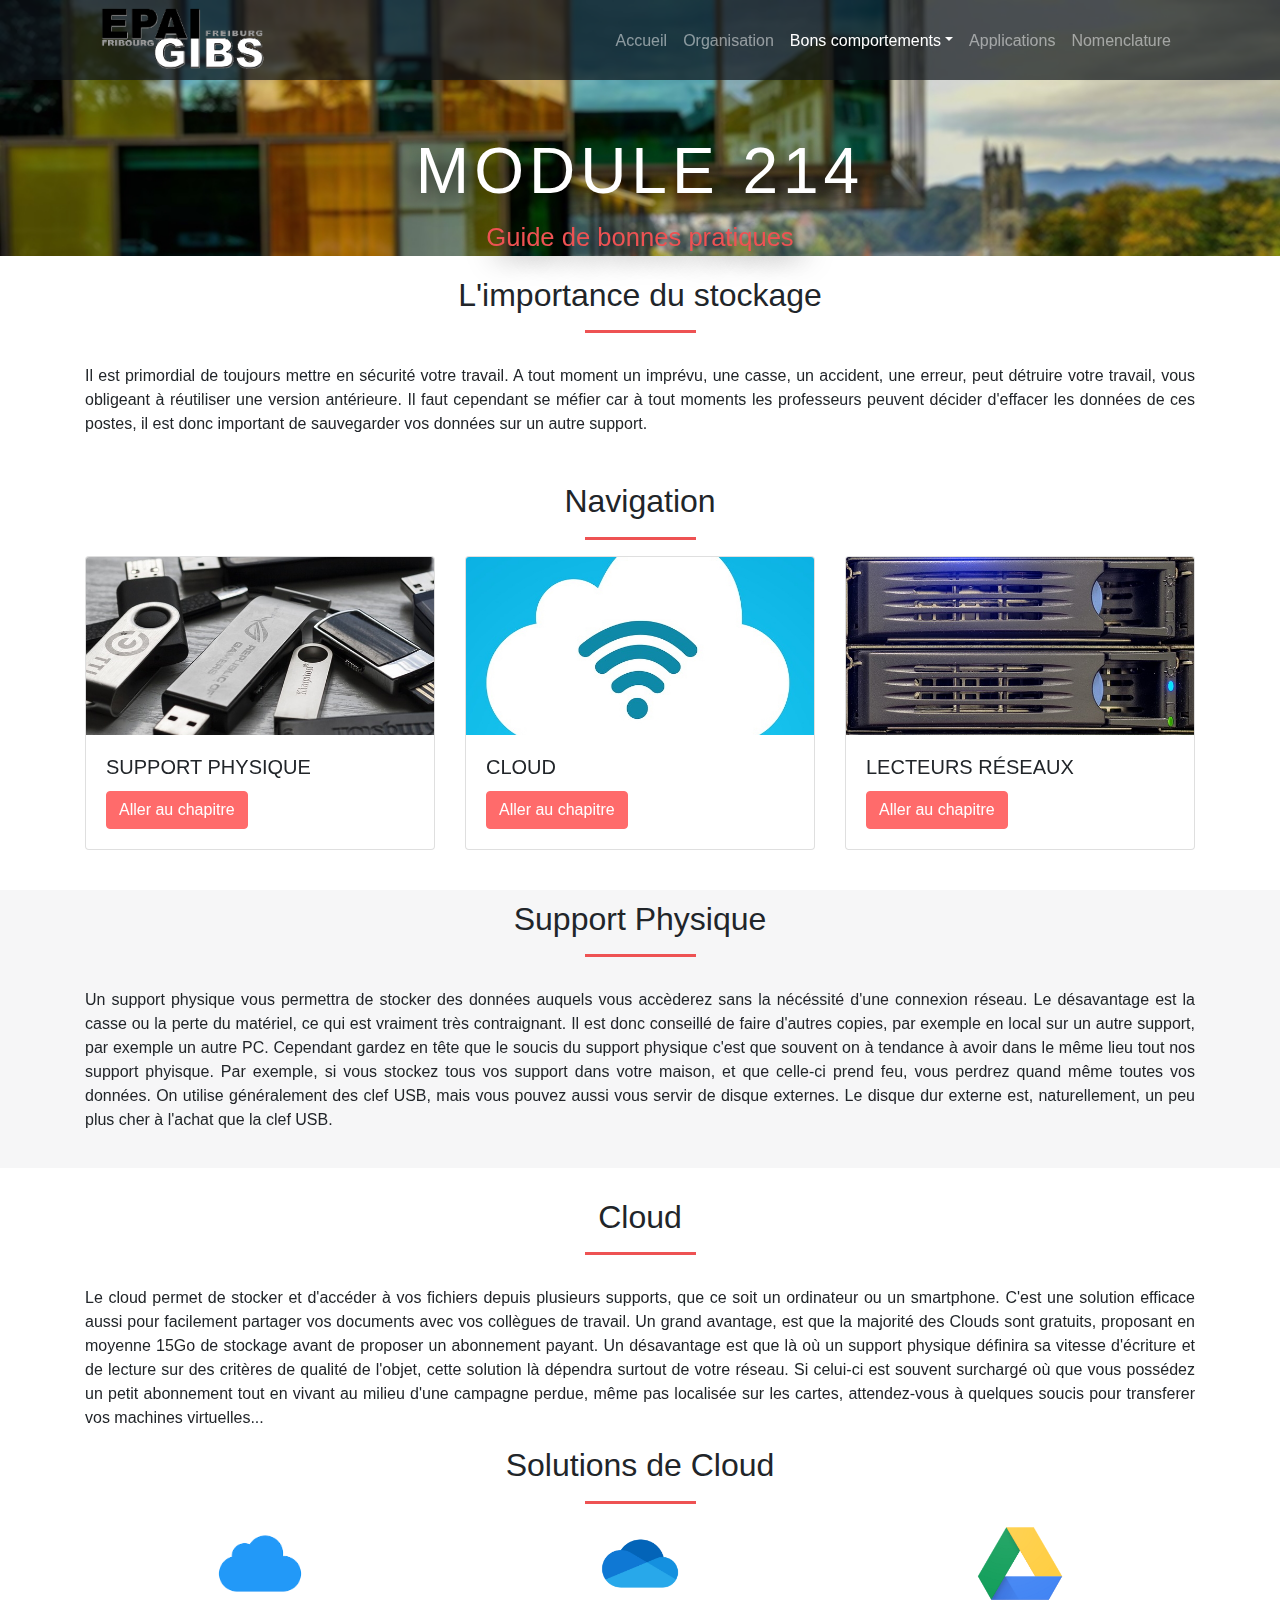
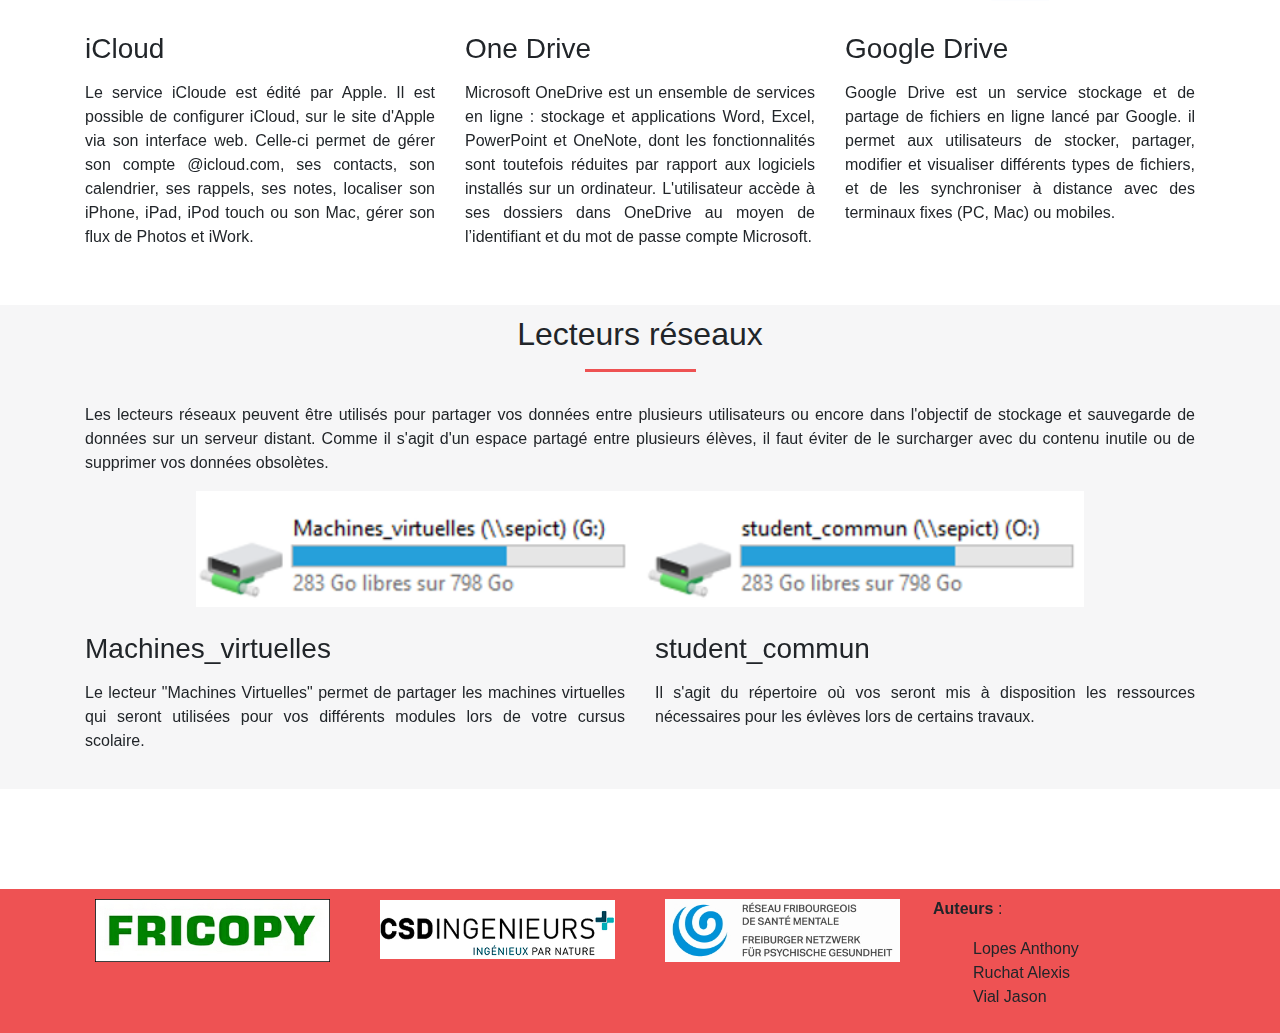
<file: stockage.html>
<!DOCTYPE html>
<html lang="fr">

<head>
    <meta charset="UTF-8">
    <title>M214 - Stockage</title>
    <link rel="stylesheet" href="src/css/bootstrap.min.css">
    <link rel="stylesheet" href="src/css/style.css">
</head>

<body>
    <!--        HEADER      -->
    <header class="container-fluid header">
        <div class="container">
            <nav class="navbar navbar-expand-lg navbar-dark ">
                <a href="index.html" class="header-logo"><img src="src/image/logo.png" alt="Logo de L'Epai"></a>
                <button class="navbar-toggler" type="button" data-toggle="collapse" data-target="#navbarTogglerDemo02" aria-controls="navbarTogglerDemo02" aria-expanded="false" aria-label="Toggle navigation">
                  <span class="navbar-toggler-icon"></span>
                </button>
                <div class="collapse navbar-collapse collapse-lg " id="navbarTogglerDemo02">
                    <ul class="navbar-nav ml-auto">
                        <li class="nav-item">
                            <a class="nav-link" href="index.html">Accueil</a>
                        </li>
                        <li class="nav-item">
                            <a class="nav-link" href="organisation.html">Organisation</a>
                        </li>
                        <li class="nav-item dropdown">
                            <a class="nav-link dropdown-toggle active" href="#" id="navbarDropdown" role="button" data-toggle="dropdown" aria-haspopup="true" aria-expanded="false">Bons comportements</a>
                            <div class="dropdown-menu dropdown-menu-bg" aria-labelledby="navbarDropdown">
                                <a class="dropdown-item" href="stockage.html">Stockage<span class="sr-only">(current)</span></a>
                                <a class="dropdown-item" href="securite.html">Sécurité</a>
                                <a class="dropdown-item" href="shortcut.html">Raccourcis clavier</a>
                            </div>
                        </li>
                        <li class="nav-item">
                            <a class="nav-link" href="soft.html">Applications</a>
                        </li>
                        <li class="nav-item">
                            <a class="nav-link" href="nomenclature.html">Nomenclature</a>
                        </li>
                    </ul>
                </div>
            </nav>
        </div>
    </header>
    <!--        END HEADER      -->
    <!--        BANNER      -->
    <section class="container-fluid banner">
        <div class="ban">
            <div class="inner-banner position-sticky">
                <h1>
                    MODULE 214
                </h1>
                <p>
                    Guide de bonnes pratiques
                </p>
            </div>
        </div>
    </section>
    <!--       END BANNER      -->
    <!--       A PROPOS     -->
    <section class="container-fluid about">
        <div class="container">
            <h2>L'importance du stockage</h2>
            <hr class="separator">
            <div class="row">
                <article class="col-md-12 col-lg-12 col-xs-12 col-sm-12">
                    <p>Il est primordial de toujours mettre en sécurité votre travail. A tout moment un imprévu, une casse, un accident, une erreur, peut détruire votre travail, vous obligeant à réutiliser une version antérieure. Il faut cependant se méfier
                        car à tout moments les professeurs peuvent décider d'effacer les données de ces postes, il est donc important de sauvegarder vos données sur un autre support.
                    </p>
                </article>
            </div>
        </div>
    </section>
    <!--       END A PROPOS     -->
    <!--       NAVIGATION     -->
    <section class="navigation container-fluid">
        <div class="container">
            <h2>Navigation</h2>
            <hr class="separator">
            <div class="card-deck">
                <div class="card">
                    <a href="#physical_support"><img src="src/image/nav_physical.jpg" class="card-img-top" alt="Image de Moodle"></a>
                    <div class="card-body">
                        <h5 class="card-title">SUPPORT PHYSIQUE</h5>
                        <a class="btn btn-pastel-red" href="#physical_support">Aller au chapitre</a>
                    </div>
                </div>
                <div class="card">
                    <a href="#cloud"><img src="src/image/nav_cloud.jpg" class="card-img-top" alt="Photo de cloud"></a>
                    <div class="card-body">
                        <h5 class="card-title">CLOUD</h5>
                        <a class="btn btn-pastel-red" href="#cloud">Aller au chapitre</a>
                    </div>
                </div>
                <div class="card">

                    <a href="#network_drive"><img src="src/image/nav_network_drive.jpg" class="card-img-top" alt="Photo de serveur de drive"></a>
                    <div class="card-body">
                        <h5 class="card-title">LECTEURS RÉSEAUX</h5>
                        <a class="btn btn-pastel-red" href="#network_drive">Aller au chapitre</a>
                    </div>
                </div>
            </div>
        </div>
    </section>
    <!--       END NAVIGATION     -->

    <!--       SUPPORT PHYSIQUE    -->
    <section class="container-fluid grey-background" id="physical_support">
        <div class="container">
            <h2>Support Physique</h2>
            <hr class="separator">
            <div class="row">
                <article class="col-md-12 col-lg-12 col-xs-12 col-sm-12">
                    <p>Un support physique vous permettra de stocker des données auquels vous accèderez sans la nécéssité d'une connexion réseau. Le désavantage est la casse ou la perte du matériel, ce qui est vraiment très contraignant. Il est donc conseillé
                        de faire d'autres copies, par exemple en local sur un autre support, par exemple un autre PC. Cependant gardez en tête que le soucis du support physique c'est que souvent on à tendance à avoir dans le même lieu tout nos support
                        phyisque. Par exemple, si vous stockez tous vos support dans votre maison, et que celle-ci prend feu, vous perdrez quand même toutes vos données. On utilise généralement des clef USB, mais vous pouvez aussi vous servir de disque
                        externes. Le disque dur externe est, naturellement, un peu plus cher à l'achat que la clef USB.
                    </p>
                </article>
            </div>
        </div>
    </section>
    <!--       END SUPPORT PHYSIQUE    -->
    <!--            CLOUD              -->
    <section class="container-fluid" id="cloud">
        <div class="container">
            <h2>Cloud</h2>
            <hr class="separator">
            <div class="row">
                <article class="col-md-12 col-lg-12 col-xs-12 col-sm-12">
                    <p>Le cloud permet de stocker et d'accéder à vos fichiers depuis plusieurs supports, que ce soit un ordinateur ou un smartphone. C'est une solution efficace aussi pour facilement partager vos documents avec vos collègues de travail. Un
                        grand avantage, est que la majorité des Clouds sont gratuits, proposant en moyenne 15Go de stockage avant de proposer un abonnement payant. Un désavantage est que là où un support physique définira sa vitesse d'écriture et de lecture
                        sur des critères de qualité de l'objet, cette solution là dépendra surtout de votre réseau. Si celui-ci est souvent surchargé où que vous possédez un petit abonnement tout en vivant au milieu d'une campagne perdue, même pas localisée
                        sur les cartes, attendez-vous à quelques soucis pour transferer vos machines virtuelles...
                    </p>
                </article>
            </div>
            <h2>Solutions de Cloud</h2>
            <hr class="separator">
            <div class="row">
                <article class="col-md-4 col-lg-4 col-xs-12 col-sm-12">
                    <img src="src/image/icloud.png" alt="logo de icloudS">
                    <h3>iCloud</h3>
                    <p>
                        Le service iCloude est édité par Apple. Il est possible de configurer iCloud, sur le site d'Apple via son interface web. Celle-ci permet de gérer son compte @icloud.com, ses contacts, son calendrier, ses rappels, ses notes, localiser son iPhone, iPad,
                        iPod touch ou son Mac, gérer son flux de Photos et iWork.
                    </p>
                </article>
                <article class="col-md-4 col-lg-4 col-xs-12 col-sm-12">
                    <img src="src/image/onedrive.png" alt="logo de one Drive">
                    <h3>One Drive</h3>
                    <p>Microsoft OneDrive est un ensemble de services en ligne : stockage et applications Word, Excel, PowerPoint et OneNote, dont les fonctionnalités sont toutefois réduites par rapport aux logiciels installés sur un ordinateur. L'utilisateur
                        accède à ses dossiers dans OneDrive au moyen de l’identifiant et du mot de passe compte Microsoft.</p>
                </article>
                <article class="col-md-4 col-lg-4 col-xs-12 col-sm-12">
                    <img src="src/image/google_drive.png" alt="logo de google drive">
                    <h3>Google Drive</h3>
                    <p>Google Drive est un service stockage et de partage de fichiers en ligne lancé par Google. il permet aux utilisateurs de stocker, partager, modifier et visualiser différents types de fichiers, et de les synchroniser à distance avec
                        des terminaux fixes (PC, Mac) ou mobiles.</p>
                </article>
            </div>
        </div>
    </section>
    <!--         END CLOUD             -->
    <!---        NETWORK DRIVE         -->
    <section class="container-fluid grey-background" id="network_drive">
        <div class="container">
            <h2>Lecteurs réseaux</h2>
            <hr class="separator">
            <div class="row">
                <article class="col-md-12 col-lg-12 col-xs-12 col-sm-12">
                    <p>Les lecteurs réseaux peuvent être utilisés pour partager vos données entre plusieurs utilisateurs ou encore dans l'objectif de stockage et sauvegarde de données sur un serveur distant. Comme il s'agit d'un espace partagé entre plusieurs
                        élèves, il faut éviter de le surcharger avec du contenu inutile ou de supprimer vos données obsolètes.

                    </p>
                    <img src="src/image/network_drive.PNG" alt="lecteurs réseaux de l'epai">
                </article>
                <article class="col-md-6 col-lg-6 col-xs-12 col-sm-12">
                    <h3>Machines_virtuelles</h3>
                    <p>
                        Le lecteur "Machines Virtuelles" permet de partager les machines virtuelles qui seront utilisées pour vos différents modules lors de votre cursus scolaire.
                    </p>
                </article>
                <article class="col-md-6 col-lg-6 col-xs-12 col-sm-12">
                    <h3>student_commun</h3>
                    <p>
                        Il s'agit du répertoire où vos seront mis à disposition les ressources nécessaires pour les évlèves lors de certains travaux.
                    </p>
                </article>
            </div>
        </div>
    </section>
    <!---    END NETWORK DRIVE         -->

    <!--       FOOTER      -->
    <footer class="container-fluid footer">
        <div class="container">
            <div class="row">
                <article class="col-lg-3 col-md-4 col-xs-4 col-sm-12 footer-logo">
                    <a href="https://fricopy.ch/" target="_blank"><img src="src/image/logo_FRICOPY.jpg" alt="Logo de Fricopy"></a>
                </article>
                <article class="col-lg-3 col-md-4 col-xs-4 col-sm-12 footer-logo">
                    <a href="https://www.csd.ch/fr/succursales/suisse/lausanne" target="_blank"><img src="src/image/logo_CSD.png" alt="Logo de CSD"></a>
                </article>
                <article class="col-lg-3 col-md-4 col-xs-4 col-sm-12 footer-logo">
                    <a href="https://www.rfsm.ch/" target="_blank"><img src="src/image/logo_RFSM.jpg" alt="Logo du RFSM"></a>
                </article>
                <article class="col-lg-3 col-md-12 col-xs-12 col-sm-12 p-2 footer-info">
                    <p><strong>Auteurs</strong> :</p>
                    <ul>
                        <li>Lopes Anthony</li>
                        <li>Ruchat Alexis</li>
                        <li>Vial Jason</li>
                    </ul>
                </article>
            </div>
        </div>

    </footer>
    <!--       END FOOTER      -->
    <script src="https://code.jquery.com/jquery-3.4.1.slim.min.js" integrity="sha384-J6qa4849blE2+poT4WnyKhv5vZF5SrPo0iEjwBvKU7imGFAV0wwj1yYfoRSJoZ+n" crossorigin="anonymous"></script>
    <script src="https://cdn.jsdelivr.net/npm/popper.js@1.16.0/dist/umd/popper.min.js" integrity="sha384-Q6E9RHvbIyZFJoft+2mJbHaEWldlvI9IOYy5n3zV9zzTtmI3UksdQRVvoxMfooAo" crossorigin="anonymous"></script>
    <script src="https://stackpath.bootstrapcdn.com/bootstrap/4.4.1/js/bootstrap.min.js" integrity="sha384-wfSDF2E50Y2D1uUdj0O3uMBJnjuUD4Ih7YwaYd1iqfktj0Uod8GCExl3Og8ifwB6" crossorigin="anonymous"></script>
</body>

</html>
</file>
<file: src/css/style.css>
@charset "UTF-8";
.container-fluid {
    padding: 0;
}

body,
html {
    padding: 0;
    margin: 0;
}

a,
a:hover {
    text-decoration: none;
}

.container-fluid {
    padding: 0;
}

.separator {
    height: 3px;
    width: 10%;
    border: none;
    box-shadow: none;
    background-color: #ee5253;
}

h2 {
    text-align: center;
}

.grey-background {
    background-color: rgba(78, 84, 90, 0.05);
    padding-top: 20px;
}


/*

BUTTON PASTEL-RED

*/

.btn-pastel-red {
    color: #fff;
    background-color: #ff6b6b;
    border-color: #ff6b6b;
}

.btn-pastel-red:hover {
    color: #fff;
    background-color: #ee5253;
    border-color: #ee5253;
}

.btn-pastel-red.focus,
.btn-pastel-red:focus {
    color: #fff;
    background-color: #ff6b6b;
    border-color: #ff6b6b;
    box-shadow: 0 0 0 .2rem rgba(255, 107, 107, .5)
}

.btn-pastel-red.disabled,
.btn-pastel-red:disabled {
    color: #fff;
    background-color: #ff6b6b;
    border-color: #ff6b6b;
}

.btn-pastel-red:not(:disabled):not(.disabled).active,
.btn-pastel-red:not(:disabled):not(.disabled):active,
.show>.btn-pastel-red.dropdown-toggle {
    color: #fff;
    background-color: #ff6b6b;
    border-color: #ff6b6b;
}

.btn-pastel-red:not(:disabled):not(.disabled).active:focus,
.btn-pastel-red:not(:disabled):not(.disabled):active:focus,
.show>.btn-pastel-red.dropdown-toggle:focus {
    box-shadow: 0 0 0 .2rem rgba(255, 107, 107, .5)
}


/*

HEADER

*/

.header {
    background-color: rgba(13, 18, 24, 0.7);
    height: 70px;
    line-height: 40px;
    padding-bottom: 80px;
    position: fixed;
    z-index: 2;
}

.header-logo img {
    height: 65px;
}

.dropdown-menu-bg {
    background-color: rgba(34, 47, 62, 0.85);
    padding-left: 15px;
}

.dropdown-menu-bg a {
    color: white;
}

.dropdown-menu-bg a:hover {
    background-color: rgba(34, 47, 62, 0);
    color: white;
    padding-left: 15px;
}


/*

BANNER

*/

.banner {
    width: 100%;
    max-width: 100%;
}

.ban {
    background-image: url("../image/wallpaper.jpg");
    width: 100%;
    max-width: 100%;
    height: 20vw;
    background-repeat: no-repeat;
    background-size: cover;
}

.ban img {
    width: 100%;
    max-width: 100%;
    position: relative;
}

.inner-banner {
    top: 15%;
    width: 100%;
    text-align: center;
}

.inner-banner h1 {
    color: #ffffff;
    text-shadow: 1px 1px 30px #000000;
    font-size: 5vw;
    letter-spacing: 5px;
}

.inner-banner p {
    color: #ee5253;
    text-shadow: 10px 10px 30px #000000;
    font-size: 2vw;
}


/*

NAVIGATION

*/

.navigation {
    margin-top: 10px;
    padding-bottom: 20px;
}


/*

HOURS

*/

#hours {
    margin-top: 20px;
    padding-top: 10px;
    padding-bottom: 20px;
}

#hours p {
    text-align: justify;
    margin-top: 15px;
}


/*

TDC

*/

#tdc {
    margin-top: 20px;
    padding-bottom: 20px;
}

#tdc h3 {
    margin-top: 25px;
}

#tdc p {
    text-align: justify;
    margin-top: 15px;
}


/*

MOODLE

*/

#moodle {
    padding-top: 10px;
    margin-top: 20px;
    padding-bottom: 20px;
}

#moodle h3 {
    margin-top: 25px;
}

#moodle p {
    text-align: justify;
    margin-top: 15px;
}


/*

CLOUD

*/

#cloud {
    padding-top: 10px;
    margin-top: 20px;
    padding-bottom: 20px;
}

#cloud h3 {
    margin-top: 25px;
}

#cloud p {
    text-align: justify;
    margin-top: 15px;
}

#cloud img {
    width: 25%;
    display: block;
    margin-left: auto;
    margin-right: auto
}


/*

PHYSICAL_SUPPORT

*/

#physical_support {
    padding-top: 10px;
    margin-top: 20px;
    padding-bottom: 20px;
}

#physical_support h3 {
    margin-top: 25px;
}

#physical_support p {
    text-align: justify;
    margin-top: 15px;
}


/*

NETWORK DRIVE

*/

#network_drive {
    padding-top: 10px;
    margin-top: 20px;
    padding-bottom: 20px;
}

#network_drive h3 {
    margin-top: 25px;
}

#network_drive p {
    text-align: justify;
    margin-top: 15px;
}

#network_drive img {
    width: 80%;
    display: block;
    margin-left: auto;
    margin-right: auto
}


/*

ABOUT

*/

.about {
    margin-top: 20px;
    margin-bottom: 10px;
    padding-bottom: 20px;
}

.about h3 {
    margin-top: 25px;
}

.about p {
    text-align: justify;
    margin-top: 15px;
}


/*

SESSION

*/

#session {
    padding-top: 10px;
    margin-top: 20px;
    padding-bottom: 20px;
}

#session h3 {
    margin-top: 25px;
}

#session p {
    text-align: justify;
    margin-top: 15px;
}


/*

PASSWORD

*/

#password {
    padding-top: 10px;
    margin-top: 20px;
    padding-bottom: 20px;
}

#password h3 {
    margin-top: 25px;
}

#password p {
    text-align: justify;
    margin-top: 15px;
}


/*

MAP

*/

.map {
    margin-top: 10px;
    padding-top: 10px;
    padding-bottom: 20px;
}

.map iframe {
    border: none;
    width: 100%;
    height: 100%;
}

.map .card {
    margin-top: 15px;
    height: 300px;
}

.map img {
    width: 90%;
    max-height: 295px;
}


/*

SOFT

*/

.soft img {
    width: 30px;
    height: 30px;
}


/*

FOOTER

*/

.footer {
    background-color: #ee5253;
    width: 100%;
    position: static;
    bottom: 0;
    margin-top: 100px;
}

.footer-logo {
    width: 100%;
    text-align: center;
    line-height: 80px;
}

.footer-logo img {
    width: 100%;
    padding: 10px;
}

.footer-info ul {
    list-style-type: none;
}


/*

LG MEDIA

*/

@media (max-width: 991.98px) {
    .collapse-lg {
        background-color: rgba(34, 47, 62, 0.85);
        padding-left: 15px;
    }
}
</file>
